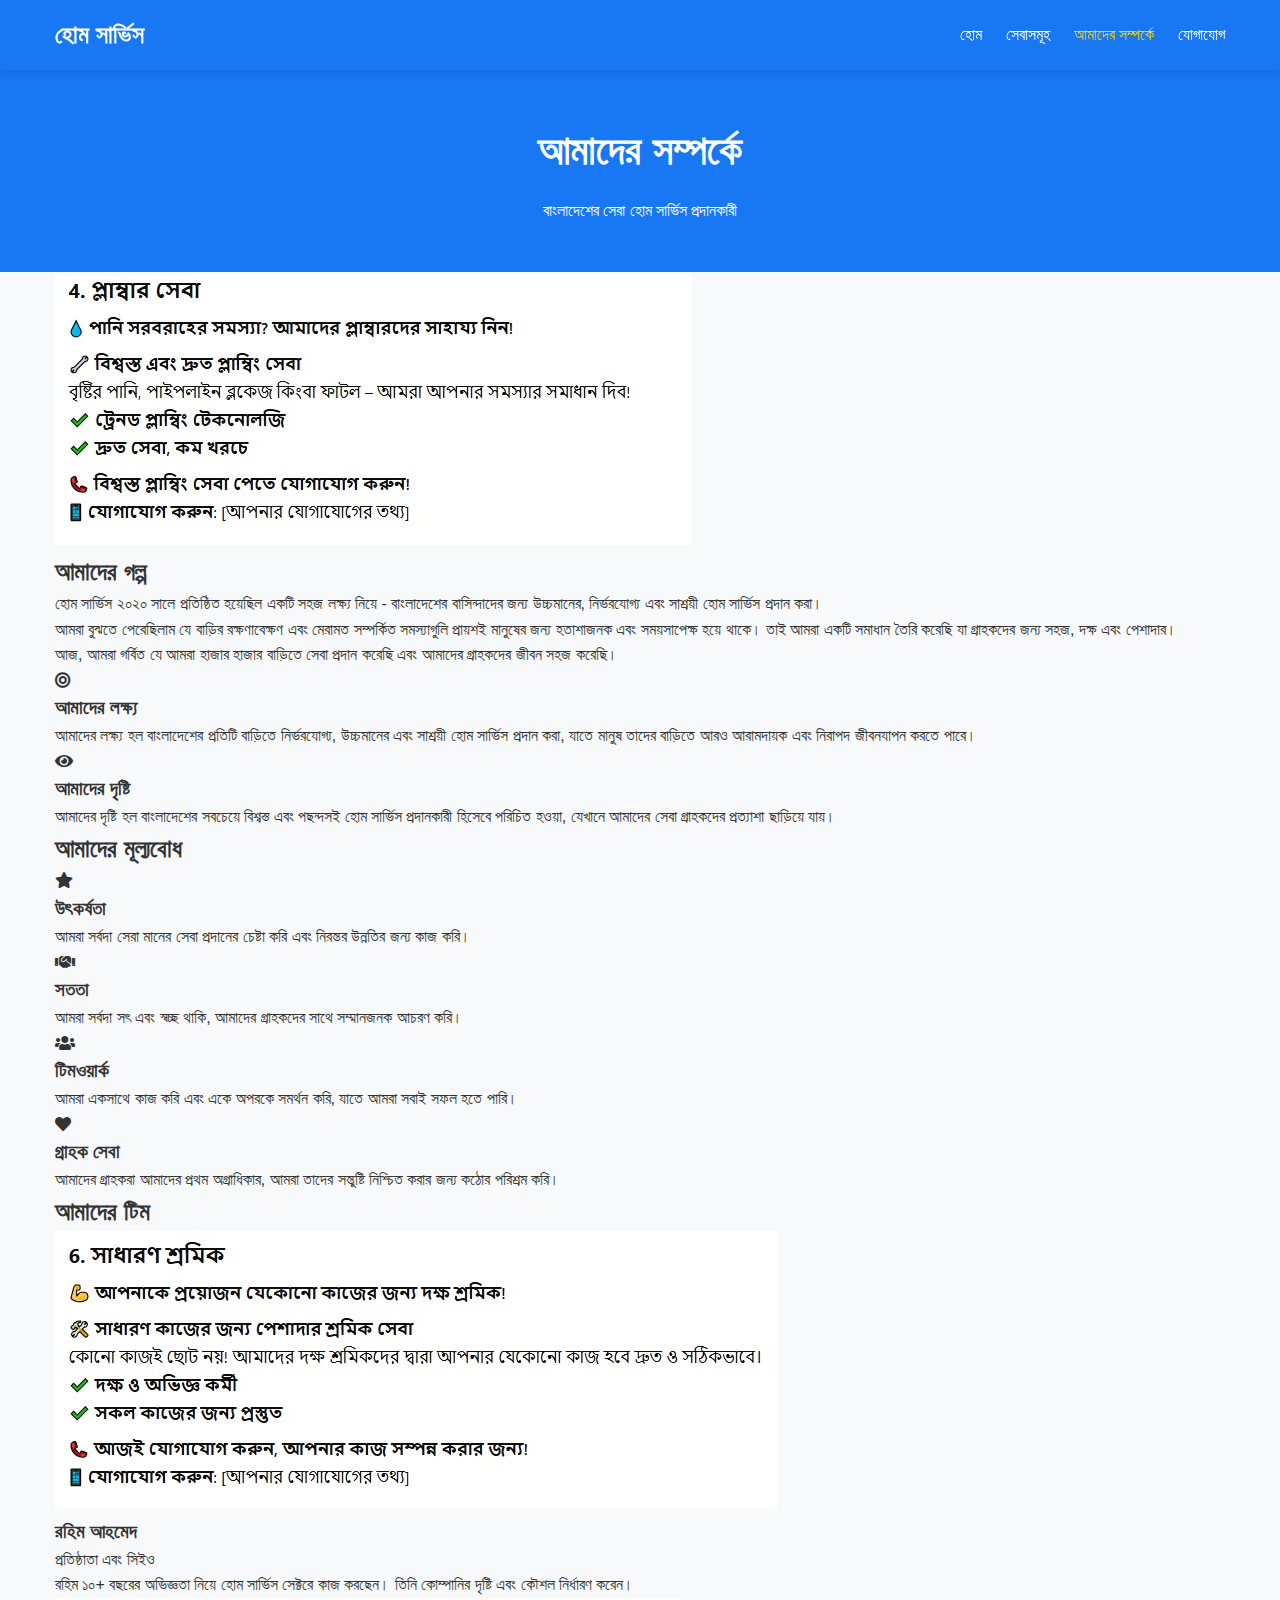
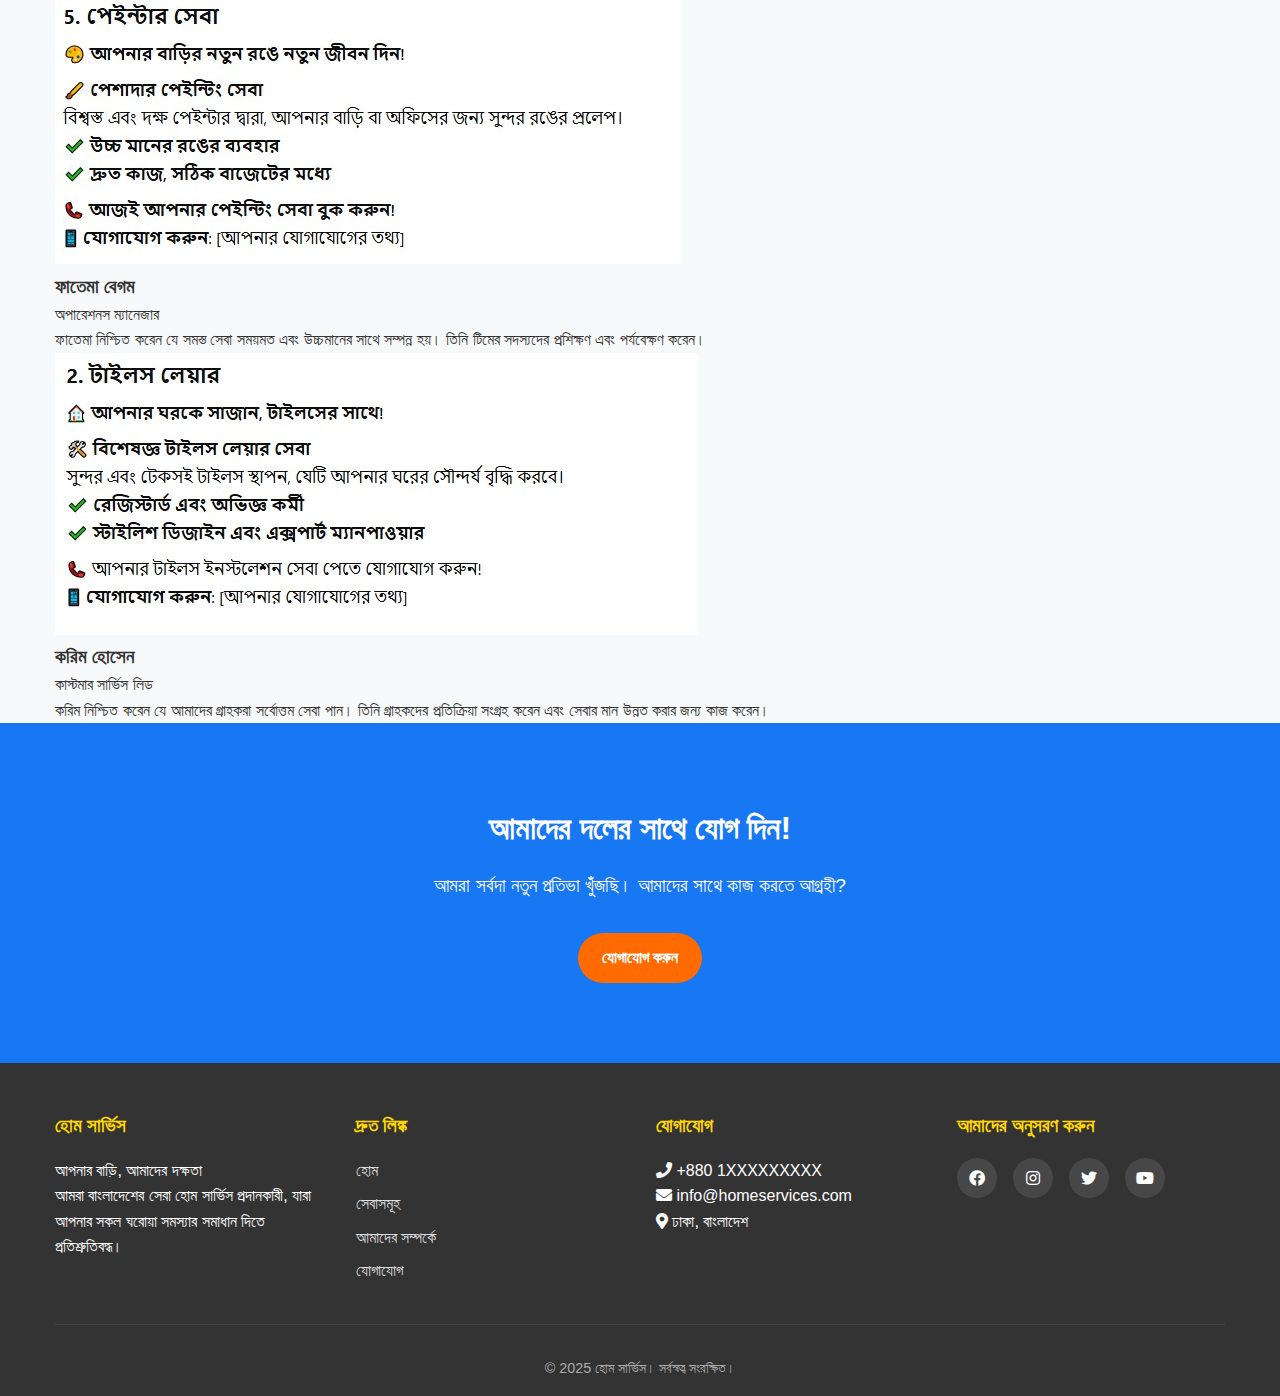
<file: about.html>
<!DOCTYPE html>
<html lang="bn">
<head>
    <meta charset="UTF-8">
    <meta name="viewport" content="width=device-width, initial-scale=1.0">
    <title>আমাদের সম্পর্কে - হোম সার্ভিস</title>
    <link rel="stylesheet" href="css/style.css">
    <link rel="stylesheet" href="css/additional.css">
    <link rel="stylesheet" href="https://cdnjs.cloudflare.com/ajax/libs/font-awesome/5.15.4/css/all.min.css">
</head>
<body>
    <header>
        <div class="container">
            <div class="logo">
                <h1>হোম সার্ভিস</h1>
            </div>
            <div class="mobile-nav-toggle">
                <i class="fas fa-bars"></i>
            </div>
            <nav>
                <ul>
                    <li><a href="index.html">হোম</a></li>
                    <li><a href="services.html">সেবাসমূহ</a></li>
                    <li><a href="about.html" class="active">আমাদের সম্পর্কে</a></li>
                    <li><a href="contact.html">যোগাযোগ</a></li>
                </ul>
            </nav>
        </div>
    </header>

    <section class="page-header">
        <div class="container">
            <h1>আমাদের সম্পর্কে</h1>
            <p>বাংলাদেশের সেরা হোম সার্ভিস প্রদানকারী</p>
        </div>
    </section>

    <section class="about-section">
        <div class="container">
            <div class="about-content">
                <div class="about-image animate-on-scroll">
                    <img src="images/WhatsApp Image 2025-04-05 at 9.21.30 PM.jpeg" alt="হোম সার্ভিস টিম">
                </div>
                <div class="about-text animate-on-scroll">
                    <h2>আমাদের গল্প</h2>
                    <p>হোম সার্ভিস ২০২০ সালে প্রতিষ্ঠিত হয়েছিল একটি সহজ লক্ষ্য নিয়ে - বাংলাদেশের বাসিন্দাদের জন্য উচ্চমানের, নির্ভরযোগ্য এবং সাশ্রয়ী হোম সার্ভিস প্রদান করা।</p>
                    <p>আমরা বুঝতে পেরেছিলাম যে বাড়ির রক্ষণাবেক্ষণ এবং মেরামত সম্পর্কিত সমস্যাগুলি প্রায়শই মানুষের জন্য হতাশাজনক এবং সময়সাপেক্ষ হয়ে থাকে। তাই আমরা একটি সমাধান তৈরি করেছি যা গ্রাহকদের জন্য সহজ, দক্ষ এবং পেশাদার।</p>
                    <p>আজ, আমরা গর্বিত যে আমরা হাজার হাজার বাড়িতে সেবা প্রদান করেছি এবং আমাদের গ্রাহকদের জীবন সহজ করেছি।</p>
                </div>
            </div>
            
            <div class="mission-vision">
                <div class="mission animate-on-scroll">
                    <div class="mission-icon">
                        <i class="fas fa-bullseye"></i>
                    </div>
                    <h3>আমাদের লক্ষ্য</h3>
                    <p>আমাদের লক্ষ্য হল বাংলাদেশের প্রতিটি বাড়িতে নির্ভরযোগ্য, উচ্চমানের এবং সাশ্রয়ী হোম সার্ভিস প্রদান করা, যাতে মানুষ তাদের বাড়িতে আরও আরামদায়ক এবং নিরাপদ জীবনযাপন করতে পারে।</p>
                </div>
                <div class="vision animate-on-scroll">
                    <div class="vision-icon">
                        <i class="fas fa-eye"></i>
                    </div>
                    <h3>আমাদের দৃষ্টি</h3>
                    <p>আমাদের দৃষ্টি হল বাংলাদেশের সবচেয়ে বিশ্বস্ত এবং পছন্দসই হোম সার্ভিস প্রদানকারী হিসেবে পরিচিত হওয়া, যেখানে আমাদের সেবা গ্রাহকদের প্রত্যাশা ছাড়িয়ে যায়।</p>
                </div>
            </div>
            
            <div class="values">
                <h2 class="animate-on-scroll">আমাদের মূল্যবোধ</h2>
                <div class="values-grid">
                    <div class="value-item animate-on-scroll">
                        <div class="value-icon">
                            <i class="fas fa-star"></i>
                        </div>
                        <h3>উৎকর্ষতা</h3>
                        <p>আমরা সর্বদা সেরা মানের সেবা প্রদানের চেষ্টা করি এবং নিরন্তর উন্নতির জন্য কাজ করি।</p>
                    </div>
                    <div class="value-item animate-on-scroll">
                        <div class="value-icon">
                            <i class="fas fa-handshake"></i>
                        </div>
                        <h3>সততা</h3>
                        <p>আমরা সর্বদা সৎ এবং স্বচ্ছ থাকি, আমাদের গ্রাহকদের সাথে সম্মানজনক আচরণ করি।</p>
                    </div>
                    <div class="value-item animate-on-scroll">
                        <div class="value-icon">
                            <i class="fas fa-users"></i>
                        </div>
                        <h3>টিমওয়ার্ক</h3>
                        <p>আমরা একসাথে কাজ করি এবং একে অপরকে সমর্থন করি, যাতে আমরা সবাই সফল হতে পারি।</p>
                    </div>
                    <div class="value-item animate-on-scroll">
                        <div class="value-icon">
                            <i class="fas fa-heart"></i>
                        </div>
                        <h3>গ্রাহক সেবা</h3>
                        <p>আমাদের গ্রাহকরা আমাদের প্রথম অগ্রাধিকার, আমরা তাদের সন্তুষ্টি নিশ্চিত করার জন্য কঠোর পরিশ্রম করি।</p>
                    </div>
                </div>
            </div>
            
            <div class="team">
                <h2 class="animate-on-scroll">আমাদের টিম</h2>
                <div class="team-grid">
                    <div class="team-member animate-on-scroll">
                        <div class="team-member-image">
                            <img src="images/WhatsApp Image 2025-04-05 at 9.21.30 PM (2).jpeg" alt="টিম মেম্বার">
                        </div>
                        <div class="team-member-info">
                            <h3>রহিম আহমেদ</h3>
                            <p class="position">প্রতিষ্ঠাতা এবং সিইও</p>
                            <p>রহিম ১০+ বছরের অভিজ্ঞতা নিয়ে হোম সার্ভিস সেক্টরে কাজ করছেন। তিনি কোম্পানির দৃষ্টি এবং কৌশল নির্ধারণ করেন।</p>
                        </div>
                    </div>
                    <div class="team-member animate-on-scroll">
                        <div class="team-member-image">
                            <img src="images/WhatsApp Image 2025-04-05 at 9.21.30 PM (1).jpeg" alt="টিম মেম্বার">
                        </div>
                        <div class="team-member-info">
                            <h3>ফাতেমা বেগম</h3>
                            <p class="position">অপারেশনস ম্যানেজার</p>
                            <p>ফাতেমা নিশ্চিত করেন যে সমস্ত সেবা সময়মত এবং উচ্চমানের সাথে সম্পন্ন হয়। তিনি টিমের সদস্যদের প্রশিক্ষণ এবং পর্যবেক্ষণ করেন।</p>
                        </div>
                    </div>
                    <div class="team-member animate-on-scroll">
                        <div class="team-member-image">
                            <img src="images/WhatsApp Image 2025-04-05 at 9.21.29 PM.jpeg" alt="টিম মেম্বার">
                        </div>
                        <div class="team-member-info">
                            <h3>করিম হোসেন</h3>
                            <p class="position">কাস্টমার সার্ভিস লিড</p>
                            <p>করিম নিশ্চিত করেন যে আমাদের গ্রাহকরা সর্বোত্তম সেবা পান। তিনি গ্রাহকদের প্রতিক্রিয়া সংগ্রহ করেন এবং সেবার মান উন্নত করার জন্য কাজ করেন।</p>
                        </div>
                    </div>
                </div>
            </div>
        </div>
    </section>

    <section class="cta">
        <div class="container">
            <h2>আমাদের দলের সাথে যোগ দিন!</h2>
            <p>আমরা সর্বদা নতুন প্রতিভা খুঁজছি। আমাদের সাথে কাজ করতে আগ্রহী?</p>
            <a href="contact.html" class="btn">যোগাযোগ করুন</a>
        </div>
    </section>

    <footer>
        <div class="container">
            <div class="footer-content">
                <div class="footer-section">
                    <h3>হোম সার্ভিস</h3>
                    <p>আপনার বাড়ি, আমাদের দক্ষতা</p>
                    <p>আমরা বাংলাদেশের সেরা হোম সার্ভিস প্রদানকারী, যারা আপনার সকল ঘরোয়া সমস্যার সমাধান দিতে প্রতিশ্রুতিবদ্ধ।</p>
                </div>
                <div class="footer-section">
                    <h3>দ্রুত লিঙ্ক</h3>
                    <ul>
                        <li><a href="index.html">হোম</a></li>
                        <li><a href="services.html">সেবাসমূহ</a></li>
                        <li><a href="about.html">আমাদের সম্পর্কে</a></li>
                        <li><a href="contact.html">যোগাযোগ</a></li>
                    </ul>
                </div>
                <div class="footer-section">
                    <h3>যোগাযোগ</h3>
                    <p><i class="fas fa-phone"></i> +880 1XXXXXXXXX</p>
                    <p><i class="fas fa-envelope"></i> info@homeservices.com</p>
                    <p><i class="fas fa-map-marker-alt"></i> ঢাকা, বাংলাদেশ</p>
                </div>
                <div class="footer-section">
                    <h3>আমাদের অনুসরণ করুন</h3>
                    <div class="social-icons">
                        <a href="#"><i class="fab fa-facebook"></i></a>
                        <a href="#"><i class="fab fa-instagram"></i></a>
                        <a href="#"><i class="fab fa-twitter"></i></a>
                        <a href="#"><i class="fab fa-youtube"></i></a>
                    </div>
                </div>
            </div>
            <div class="copyright">
                &copy; 2025 হোম সার্ভিস। সর্বস্বত্ব সংরক্ষিত।
            </div>
        </div>
    </footer>

    <script src="js/script.js"></script>
</body>
</html>
</file>
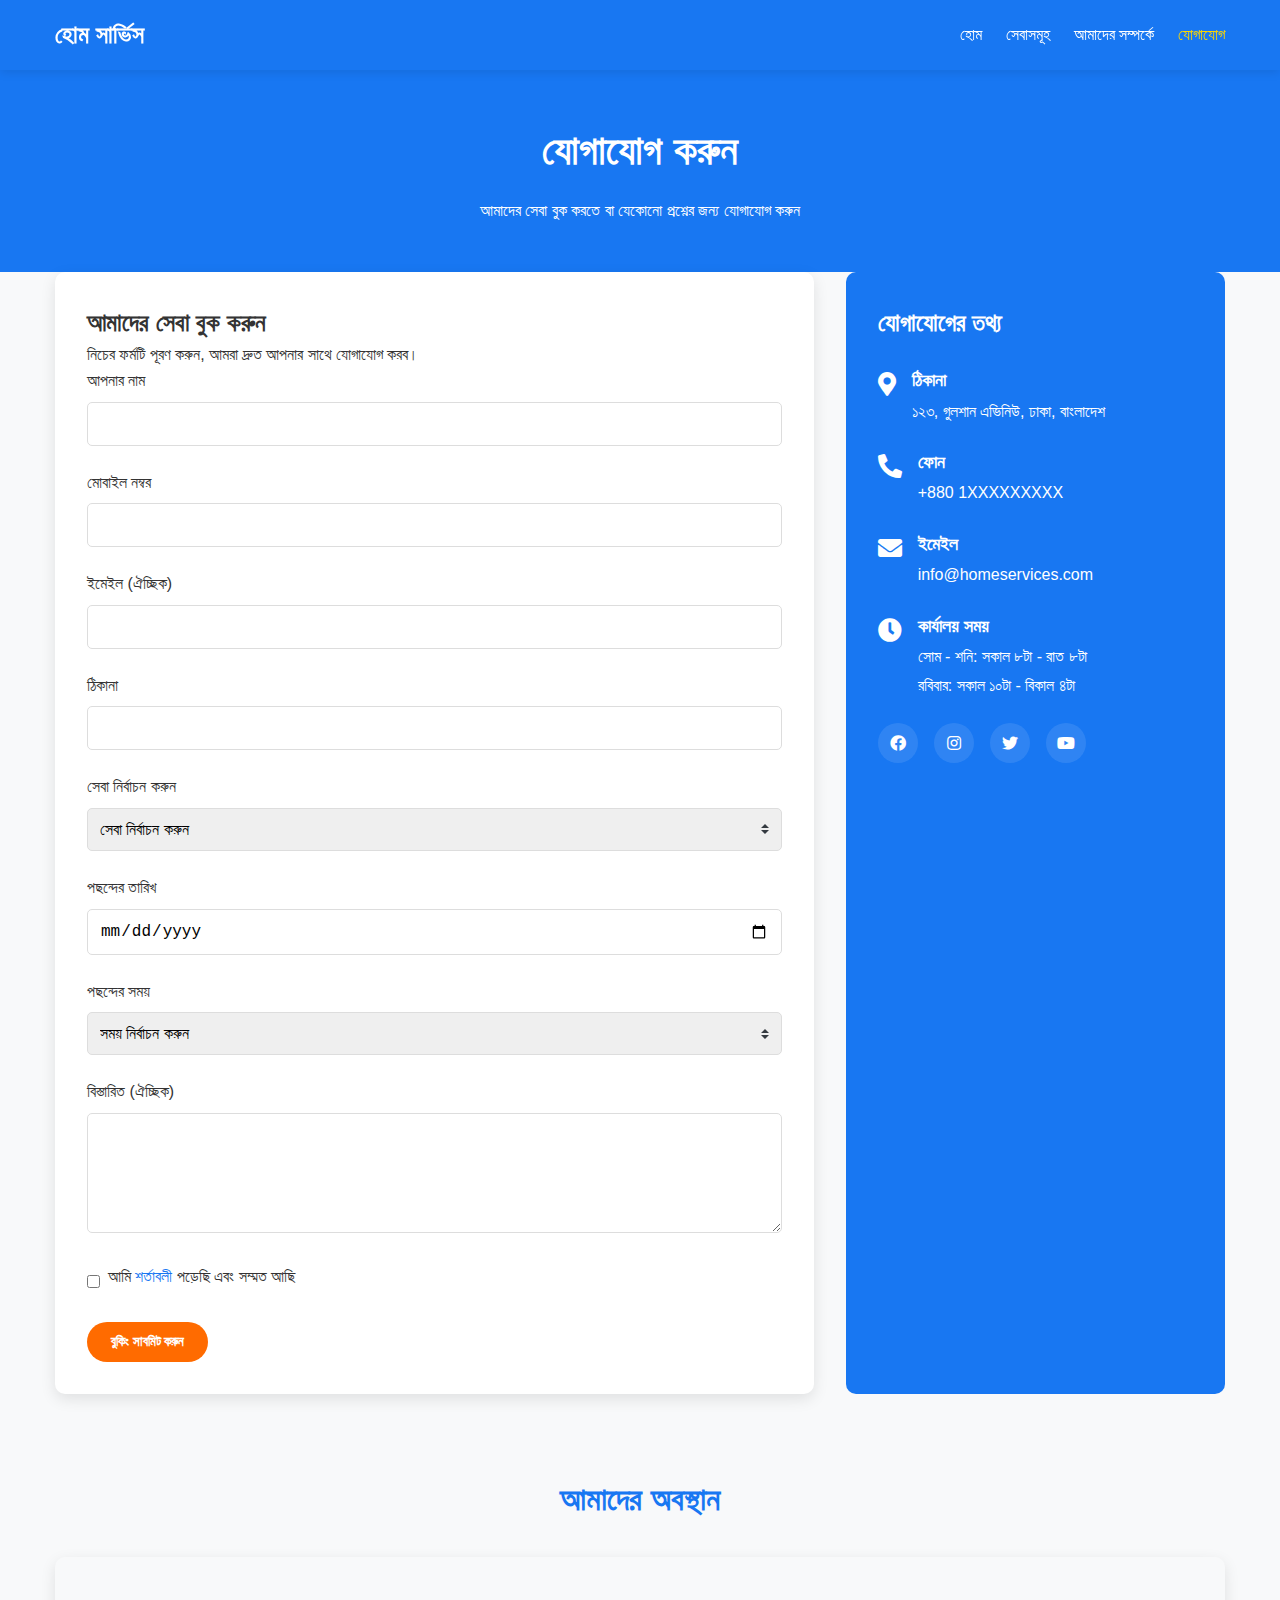
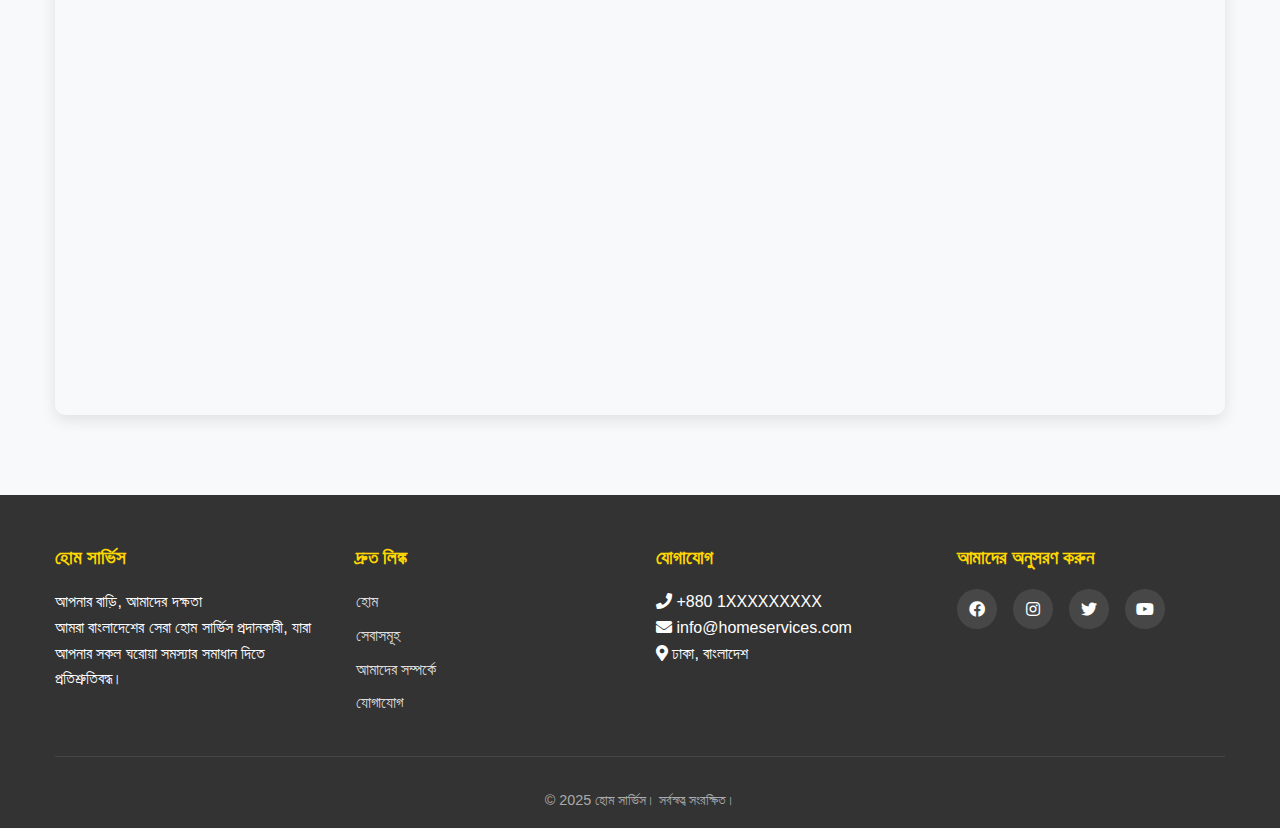
<file: contact.html>
<!DOCTYPE html>
<html lang="bn">
<head>
    <meta charset="UTF-8">
    <meta name="viewport" content="width=device-width, initial-scale=1.0">
    <title>যোগাযোগ - হোম সার্ভিস</title>
    <link rel="stylesheet" href="css/style.css">
    <link rel="stylesheet" href="css/additional.css">
    <link rel="stylesheet" href="https://cdnjs.cloudflare.com/ajax/libs/font-awesome/5.15.4/css/all.min.css">
    <style>
        .contact-form {
            background-color: white;
            padding: 2rem;
            border-radius: 10px;
            box-shadow: 0 5px 15px rgba(0, 0, 0, 0.1);
        }
        
        .form-group {
            margin-bottom: 1.5rem;
        }
        
        .form-group label {
            display: block;
            margin-bottom: 0.5rem;
            font-weight: 500;
        }
        
        .form-control {
            width: 100%;
            padding: 0.75rem;
            border: 1px solid #ddd;
            border-radius: 5px;
            font-size: 1rem;
        }
        
        .form-control:focus {
            border-color: #1877F2;
            outline: none;
        }
        
        .form-select {
            width: 100%;
            padding: 0.75rem;
            border: 1px solid #ddd;
            border-radius: 5px;
            font-size: 1rem;
            appearance: none;
            background-image: url("data:image/svg+xml;charset=utf8,%3Csvg xmlns='http://www.w3.org/2000/svg' viewBox='0 0 4 5'%3E%3Cpath fill='%23343a40' d='M2 0L0 2h4zm0 5L0 3h4z'/%3E%3C/svg%3E");
            background-repeat: no-repeat;
            background-position: right 0.75rem center;
            background-size: 8px 10px;
        }
        
        textarea.form-control {
            min-height: 120px;
            resize: vertical;
        }
        
        .contact-info {
            background-color: #1877F2;
            color: white;
            padding: 2rem;
            border-radius: 10px;
        }
        
        .contact-info h3 {
            margin-bottom: 1.5rem;
            font-size: 1.5rem;
        }
        
        .contact-info-item {
            display: flex;
            align-items: flex-start;
            margin-bottom: 1.5rem;
        }
        
        .contact-info-icon {
            font-size: 1.5rem;
            margin-right: 1rem;
            color: white;
        }
        
        .contact-info-text h4 {
            margin: 0;
            font-size: 1.1rem;
        }
        
        .contact-info-text p {
            margin: 0.25rem 0 0;
        }
        
        .contact-grid {
            display: grid;
            grid-template-columns: 1fr;
            gap: 2rem;
        }
        
        @media (min-width: 768px) {
            .contact-grid {
                grid-template-columns: 2fr 1fr;
            }
        }
        
        .form-check {
            display: flex;
            align-items: center;
            margin-bottom: 0.5rem;
        }
        
        .form-check input {
            margin-right: 0.5rem;
        }
        
        .form-message {
            padding: 1rem;
            margin-top: 1rem;
            border-radius: 5px;
            display: none;
        }
        
        .form-message.success {
            background-color: #d4edda;
            color: #155724;
            border: 1px solid #c3e6cb;
        }
        
        .form-message.error {
            background-color: #f8d7da;
            color: #721c24;
            border: 1px solid #f5c6cb;
        }
    </style>
</head>
<body>
    <header>
        <div class="container">
            <div class="logo">
                <h1>হোম সার্ভিস</h1>
            </div>
            <div class="mobile-nav-toggle">
                <i class="fas fa-bars"></i>
            </div>
            <nav>
                <ul>
                    <li><a href="index.html">হোম</a></li>
                    <li><a href="services.html">সেবাসমূহ</a></li>
                    <li><a href="about.html">আমাদের সম্পর্কে</a></li>
                    <li><a href="contact.html" class="active">যোগাযোগ</a></li>
                </ul>
            </nav>
        </div>
    </header>

    <section class="page-header">
        <div class="container">
            <h1>যোগাযোগ করুন</h1>
            <p>আমাদের সেবা বুক করতে বা যেকোনো প্রশ্নের জন্য যোগাযোগ করুন</p>
        </div>
    </section>

    <section class="contact-section">
        <div class="container">
            <div class="contact-grid">
                <div class="contact-form">
                    <h2>আমাদের সেবা বুক করুন</h2>
                    <p>নিচের ফর্মটি পূরণ করুন, আমরা দ্রুত আপনার সাথে যোগাযোগ করব।</p>
                    
                    <div class="form-message success" id="form-success">
                        <i class="fas fa-check-circle"></i> আপনার অনুরোধ সফলভাবে পাঠানো হয়েছে। আমরা শীঘ্রই আপনার সাথে যোগাযোগ করব।
                    </div>
                    
                    <div class="form-message error" id="form-error">
                        <i class="fas fa-exclamation-circle"></i> দুঃখিত, আপনার অনুরোধ পাঠাতে সমস্যা হয়েছে। অনুগ্রহ করে আবার চেষ্টা করুন।
                    </div>
                    
                    <form id="booking-form">
                        <div class="form-group">
                            <label for="name">আপনার নাম</label>
                            <input type="text" class="form-control" id="name" required>
                        </div>
                        
                        <div class="form-group">
                            <label for="phone">মোবাইল নম্বর</label>
                            <input type="tel" class="form-control" id="phone" required>
                        </div>
                        
                        <div class="form-group">
                            <label for="email">ইমেইল (ঐচ্ছিক)</label>
                            <input type="email" class="form-control" id="email">
                        </div>
                        
                        <div class="form-group">
                            <label for="address">ঠিকানা</label>
                            <input type="text" class="form-control" id="address" required>
                        </div>
                        
                        <div class="form-group">
                            <label for="service">সেবা নির্বাচন করুন</label>
                            <select class="form-select" id="service" required>
                                <option value="">সেবা নির্বাচন করুন</option>
                                <option value="plumbing">প্লাম্বার সেবা</option>
                                <option value="moving">গৃহ স্থানান্তর</option>
                                <option value="painting">পেইন্টিং সেবা</option>
                                <option value="labor">সাধারণ শ্রমিক</option>
                                <option value="tiles">টাইলস লেয়ার</option>
                            </select>
                        </div>
                        
                        <div class="form-group">
                            <label for="date">পছন্দের তারিখ</label>
                            <input type="date" class="form-control" id="date" required>
                        </div>
                        
                        <div class="form-group">
                            <label for="time">পছন্দের সময়</label>
                            <select class="form-select" id="time" required>
                                <option value="">সময় নির্বাচন করুন</option>
                                <option value="morning">সকাল (৮টা - ১২টা)</option>
                                <option value="afternoon">দুপুর (১২টা - ৪টা)</option>
                                <option value="evening">বিকাল (৪টা - ৮টা)</option>
                            </select>
                        </div>
                        
                        <div class="form-group">
                            <label for="message">বিস্তারিত (ঐচ্ছিক)</label>
                            <textarea class="form-control" id="message" rows="4"></textarea>
                        </div>
                        
                        <div class="form-group">
                            <div class="form-check">
                                <input type="checkbox" id="terms" required>
                                <label for="terms">আমি <a href="#">শর্তাবলী</a> পড়েছি এবং সম্মত আছি</label>
                            </div>
                        </div>
                        
                        <button type="submit" class="btn">বুকিং সাবমিট করুন</button>
                    </form>
                </div>
                
                <div class="contact-info">
                    <h3>যোগাযোগের তথ্য</h3>
                    
                    <div class="contact-info-item">
                        <div class="contact-info-icon">
                            <i class="fas fa-map-marker-alt"></i>
                        </div>
                        <div class="contact-info-text">
                            <h4>ঠিকানা</h4>
                            <p>১২৩, গুলশান এভিনিউ, ঢাকা, বাংলাদেশ</p>
                        </div>
                    </div>
                    
                    <div class="contact-info-item">
                        <div class="contact-info-icon">
                            <i class="fas fa-phone-alt"></i>
                        </div>
                        <div class="contact-info-text">
                            <h4>ফোন</h4>
                            <p>+880 1XXXXXXXXX</p>
                        </div>
                    </div>
                    
                    <div class="contact-info-item">
                        <div class="contact-info-icon">
                            <i class="fas fa-envelope"></i>
                        </div>
                        <div class="contact-info-text">
                            <h4>ইমেইল</h4>
                            <p>info@homeservices.com</p>
                        </div>
                    </div>
                    
                    <div class="contact-info-item">
                        <div class="contact-info-icon">
                            <i class="fas fa-clock"></i>
                        </div>
                        <div class="contact-info-text">
                            <h4>কার্যালয় সময়</h4>
                            <p>সোম - শনি: সকাল ৮টা - রাত ৮টা</p>
                            <p>রবিবার: সকাল ১০টা - বিকাল ৪টা</p>
                        </div>
                    </div>
                    
                    <div class="social-icons">
                        <a href="#"><i class="fab fa-facebook"></i></a>
                        <a href="#"><i class="fab fa-instagram"></i></a>
                        <a href="#"><i class="fab fa-twitter"></i></a>
                        <a href="#"><i class="fab fa-youtube"></i></a>
                    </div>
                </div>
            </div>
        </div>
    </section>

    <section class="map-section">
        <div class="container">
            <h2>আমাদের অবস্থান</h2>
            <div class="map-container">
                <iframe src="https://www.google.com/maps/embed?pb=!1m18!1m12!1m3!1d14602.254272231177!2d90.41279442066881!3d23.79344239359246!2m3!1f0!2f0!3f0!3m2!1i1024!2i768!4f13.1!3m3!1m2!1s0x3755c7a0f7eab089%3A0x3c69d90a57afabaa!2sGulshan%2C%20Dhaka!5e0!3m2!1sen!2sbd!4v1712493447673!5m2!1sen!2sbd" width="100%" height="450" style="border:0;" allowfullscreen="" loading="lazy" referrerpolicy="no-referrer-when-downgrade"></iframe>
            </div>
        </div>
    </section>

    <footer>
        <div class="container">
            <div class="footer-content">
                <div class="footer-section">
                    <h3>হোম সার্ভিস</h3>
                    <p>আপনার বাড়ি, আমাদের দক্ষতা</p>
                    <p>আমরা বাংলাদেশের সেরা হোম সার্ভিস প্রদানকারী, যারা আপনার সকল ঘরোয়া সমস্যার সমাধান দিতে প্রতিশ্রুতিবদ্ধ।</p>
                </div>
                <div class="footer-section">
                    <h3>দ্রুত লিঙ্ক</h3>
                    <ul>
                        <li><a href="index.html">হোম</a></li>
                        <li><a href="services.html">সেবাসমূহ</a></li>
                        <li><a href="about.html">আমাদের সম্পর্কে</a></li>
                        <li><a href="contact.html">যোগাযোগ</a></li>
                    </ul>
                </div>
                <div class="footer-section">
                    <h3>যোগাযোগ</h3>
                    <p><i class="fas fa-phone"></i> +880 1XXXXXXXXX</p>
                    <p><i class="fas fa-envelope"></i> info@homeservices.com</p>
                    <p><i class="fas fa-map-marker-alt"></i> ঢাকা, বাংলাদেশ</p>
                </div>
                <div class="footer-section">
                    <h3>আমাদের অনুসরণ করুন</h3>
                    <div class="social-icons">
                        <a href="#"><i class="fab fa-facebook"></i></a>
                        <a href="#"><i class="fab fa-instagram"></i></a>
                        <a href="#"><i class="fab fa-twitter"></i></a>
                        <a href="#"><i class="fab fa-youtube"></i></a>
                    </div>
                </div>
            </div>
            <div class="copyright">
                &copy; 2025 হোম সার্ভিস। সর্বস্বত্ব সংরক্ষিত।
            </div>
        </div>
    </footer>

    <script src="js/script.js"></script>
    <script>
        document.getElementById('booking-form').addEventListener('submit', function(e) {
            e.preventDefault();
            
            // Simulate form submission
            const formSuccess = document.getElementById('form-success');
            const formError = document.getElementById('form-error');
            
            // Show success message (in a real application, this would happen after successful AJAX submission)
            formSuccess.style.display = 'block';
            formError.style.display = 'none';
            
            // Reset form
            this.reset();
            
            // Scroll to success message
            formSuccess.scrollIntoView({ behavior: 'smooth' });
            
            // Hide success message after 5 seconds
            setTimeout(function() {
                formSuccess.style.display = 'none';
            }, 5000);
        });
    </script>
</body>
</html>
</file>
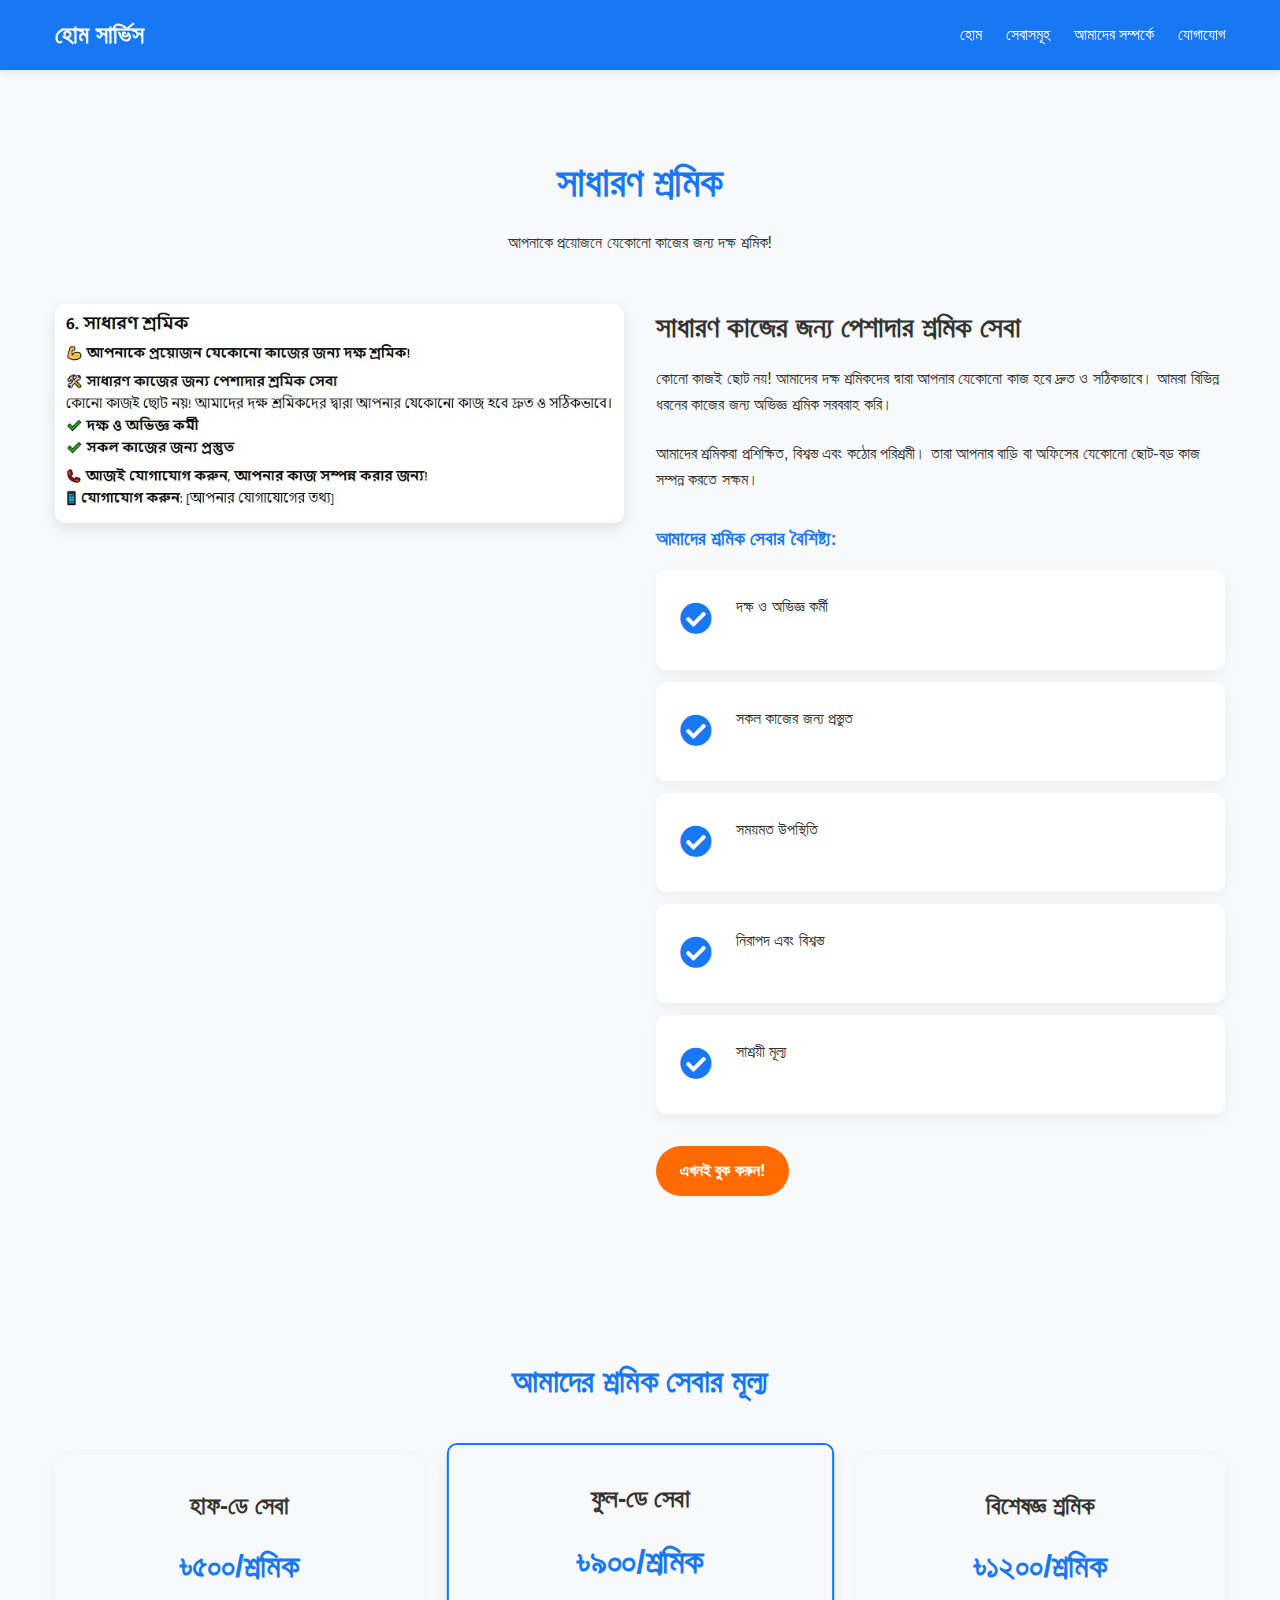
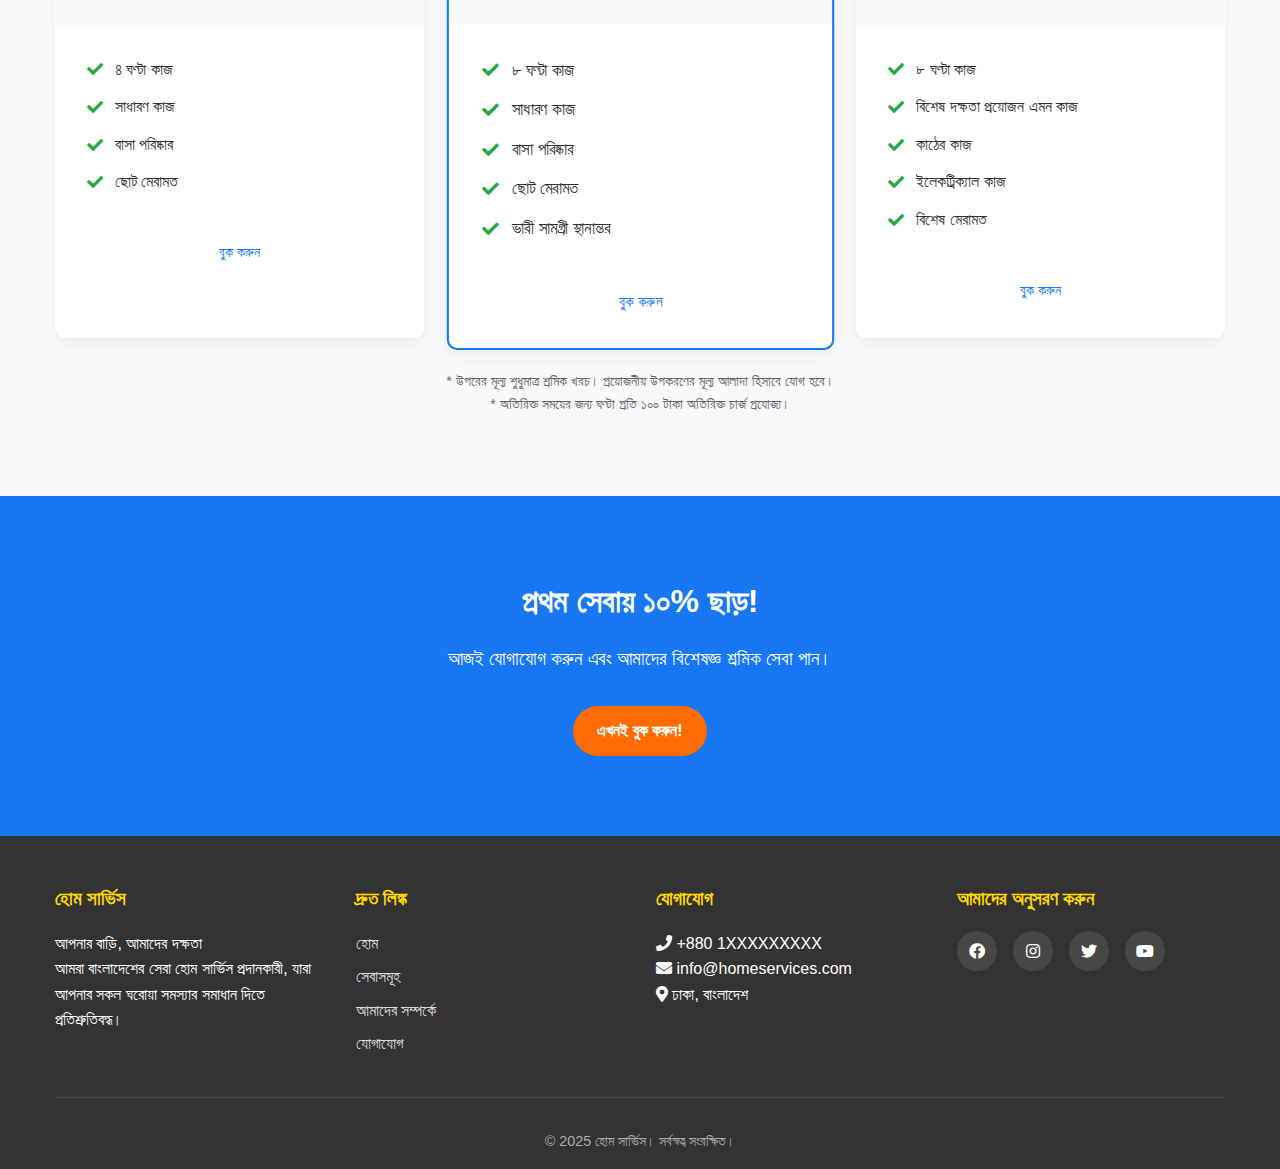
<file: labor.html>
<!DOCTYPE html>
<html lang="bn">
<head>
    <meta charset="UTF-8">
    <meta name="viewport" content="width=device-width, initial-scale=1.0">
    <title>সাধারণ শ্রমিক - হোম সার্ভিস</title>
    <link rel="stylesheet" href="css/style.css">
    <link rel="stylesheet" href="css/additional.css">
    <link rel="stylesheet" href="https://cdnjs.cloudflare.com/ajax/libs/font-awesome/5.15.4/css/all.min.css">
</head>
<body>
    <header>
        <div class="container">
            <div class="logo">
                <h1>হোম সার্ভিস</h1>
            </div>
            <div class="mobile-nav-toggle">
                <i class="fas fa-bars"></i>
            </div>
            <nav>
                <ul>
                    <li><a href="index.html">হোম</a></li>
                    <li><a href="services.html">সেবাসমূহ</a></li>
                    <li><a href="about.html">আমাদের সম্পর্কে</a></li>
                    <li><a href="contact.html">যোগাযোগ</a></li>
                </ul>
            </nav>
        </div>
    </header>

    <section class="service-detail">
        <div class="container">
            <div class="service-detail-header">
                <h1>সাধারণ শ্রমিক</h1>
                <p>আপনাকে প্রয়োজনে যেকোনো কাজের জন্য দক্ষ শ্রমিক!</p>
            </div>
            
            <div class="service-detail-content">
                <div class="service-detail-image">
                    <img src="images/WhatsApp Image 2025-04-05 at 9.21.30 PM (2).jpeg" alt="সাধারণ শ্রমিক">
                </div>
                <div class="service-detail-text">
                    <h2>সাধারণ কাজের জন্য পেশাদার শ্রমিক সেবা</h2>
                    <p>কোনো কাজই ছোট নয়! আমাদের দক্ষ শ্রমিকদের দ্বারা আপনার যেকোনো কাজ হবে দ্রুত ও সঠিকভাবে। আমরা বিভিন্ন ধরনের কাজের জন্য অভিজ্ঞ শ্রমিক সরবরাহ করি।</p>
                    <p>আমাদের শ্রমিকরা প্রশিক্ষিত, বিশ্বস্ত এবং কঠোর পরিশ্রমী। তারা আপনার বাড়ি বা অফিসের যেকোনো ছোট-বড় কাজ সম্পন্ন করতে সক্ষম।</p>
                    
                    <div class="service-features">
                        <h3>আমাদের শ্রমিক সেবার বৈশিষ্ট্য:</h3>
                        <div class="feature-item">
                            <div class="feature-icon"><i class="fas fa-check-circle"></i></div>
                            <div>দক্ষ ও অভিজ্ঞ কর্মী</div>
                        </div>
                        <div class="feature-item">
                            <div class="feature-icon"><i class="fas fa-check-circle"></i></div>
                            <div>সকল কাজের জন্য প্রস্তুত</div>
                        </div>
                        <div class="feature-item">
                            <div class="feature-icon"><i class="fas fa-check-circle"></i></div>
                            <div>সময়মত উপস্থিতি</div>
                        </div>
                        <div class="feature-item">
                            <div class="feature-icon"><i class="fas fa-check-circle"></i></div>
                            <div>নিরাপদ এবং বিশ্বস্ত</div>
                        </div>
                        <div class="feature-item">
                            <div class="feature-icon"><i class="fas fa-check-circle"></i></div>
                            <div>সাশ্রয়ী মূল্য</div>
                        </div>
                    </div>
                    
                    <a href="contact.html" class="btn">এখনই বুক করুন!</a>
                </div>
            </div>
        </div>
    </section>
    
    <section class="service-pricing">
        <div class="container">
            <h2>আমাদের শ্রমিক সেবার মূল্য</h2>
            <div class="pricing-table">
                <div class="pricing-card">
                    <div class="pricing-header">
                        <h3>হাফ-ডে সেবা</h3>
                        <div class="price">৳৫০০/শ্রমিক</div>
                    </div>
                    <div class="pricing-features">
                        <ul>
                            <li><i class="fas fa-check"></i> ৪ ঘণ্টা কাজ</li>
                            <li><i class="fas fa-check"></i> সাধারণ কাজ</li>
                            <li><i class="fas fa-check"></i> বাসা পরিষ্কার</li>
                            <li><i class="fas fa-check"></i> ছোট মেরামত</li>
                        </ul>
                    </div>
                    <div class="pricing-footer">
                        <a href="contact.html" class="btn-small">বুক করুন</a>
                    </div>
                </div>
                <div class="pricing-card featured">
                    <div class="pricing-header">
                        <h3>ফুল-ডে সেবা</h3>
                        <div class="price">৳৯০০/শ্রমিক</div>
                    </div>
                    <div class="pricing-features">
                        <ul>
                            <li><i class="fas fa-check"></i> ৮ ঘণ্টা কাজ</li>
                            <li><i class="fas fa-check"></i> সাধারণ কাজ</li>
                            <li><i class="fas fa-check"></i> বাসা পরিষ্কার</li>
                            <li><i class="fas fa-check"></i> ছোট মেরামত</li>
                            <li><i class="fas fa-check"></i> ভারী সামগ্রী স্থানান্তর</li>
                        </ul>
                    </div>
                    <div class="pricing-footer">
                        <a href="contact.html" class="btn-small">বুক করুন</a>
                    </div>
                </div>
                <div class="pricing-card">
                    <div class="pricing-header">
                        <h3>বিশেষজ্ঞ শ্রমিক</h3>
                        <div class="price">৳১২০০/শ্রমিক</div>
                    </div>
                    <div class="pricing-features">
                        <ul>
                            <li><i class="fas fa-check"></i> ৮ ঘণ্টা কাজ</li>
                            <li><i class="fas fa-check"></i> বিশেষ দক্ষতা প্রয়োজন এমন কাজ</li>
                            <li><i class="fas fa-check"></i> কাঠের কাজ</li>
                            <li><i class="fas fa-check"></i> ইলেকট্রিক্যাল কাজ</li>
                            <li><i class="fas fa-check"></i> বিশেষ মেরামত</li>
                        </ul>
                    </div>
                    <div class="pricing-footer">
                        <a href="contact.html" class="btn-small">বুক করুন</a>
                    </div>
                </div>
            </div>
            <div class="pricing-note">
                <p>* উপরের মূল্য শুধুমাত্র শ্রমিক খরচ। প্রয়োজনীয় উপকরণের মূল্য আলাদা হিসাবে যোগ হবে।</p>
                <p>* অতিরিক্ত সময়ের জন্য ঘণ্টা প্রতি ১০০ টাকা অতিরিক্ত চার্জ প্রযোজ্য।</p>
            </div>
        </div>
    </section>

    <section class="cta">
        <div class="container">
            <h2>প্রথম সেবায় ১০% ছাড়!</h2>
            <p>আজই যোগাযোগ করুন এবং আমাদের বিশেষজ্ঞ শ্রমিক সেবা পান।</p>
            <a href="contact.html" class="btn">এখনই বুক করুন!</a>
        </div>
    </section>

    <footer>
        <div class="container">
            <div class="footer-content">
                <div class="footer-section">
                    <h3>হোম সার্ভিস</h3>
                    <p>আপনার বাড়ি, আমাদের দক্ষতা</p>
                    <p>আমরা বাংলাদেশের সেরা হোম সার্ভিস প্রদানকারী, যারা আপনার সকল ঘরোয়া সমস্যার সমাধান দিতে প্রতিশ্রুতিবদ্ধ।</p>
                </div>
                <div class="footer-section">
                    <h3>দ্রুত লিঙ্ক</h3>
                    <ul>
                        <li><a href="index.html">হোম</a></li>
                        <li><a href="services.html">সেবাসমূহ</a></li>
                        <li><a href="about.html">আমাদের সম্পর্কে</a></li>
                        <li><a href="contact.html">যোগাযোগ</a></li>
                    </ul>
                </div>
                <div class="footer-section">
                    <h3>যোগাযোগ</h3>
                    <p><i class="fas fa-phone"></i> +880 1XXXXXXXXX</p>
                    <p><i class="fas fa-envelope"></i> info@homeservices.com</p>
                    <p><i class="fas fa-map-marker-alt"></i> ঢাকা, বাংলাদেশ</p>
                </div>
                <div class="footer-section">
                    <h3>আমাদের অনুসরণ করুন</h3>
                    <div class="social-icons">
                        <a href="#"><i class="fab fa-facebook"></i></a>
                        <a href="#"><i class="fab fa-instagram"></i></a>
                        <a href="#"><i class="fab fa-twitter"></i></a>
                        <a href="#"><i class="fab fa-youtube"></i></a>
                    </div>
                </div>
            </div>
            <div class="copyright">
                &copy; 2025 হোম সার্ভিস। সর্বস্বত্ব সংরক্ষিত।
            </div>
        </div>
    </footer>

    <script src="js/script.js"></script>
</body>
</html>
</file>
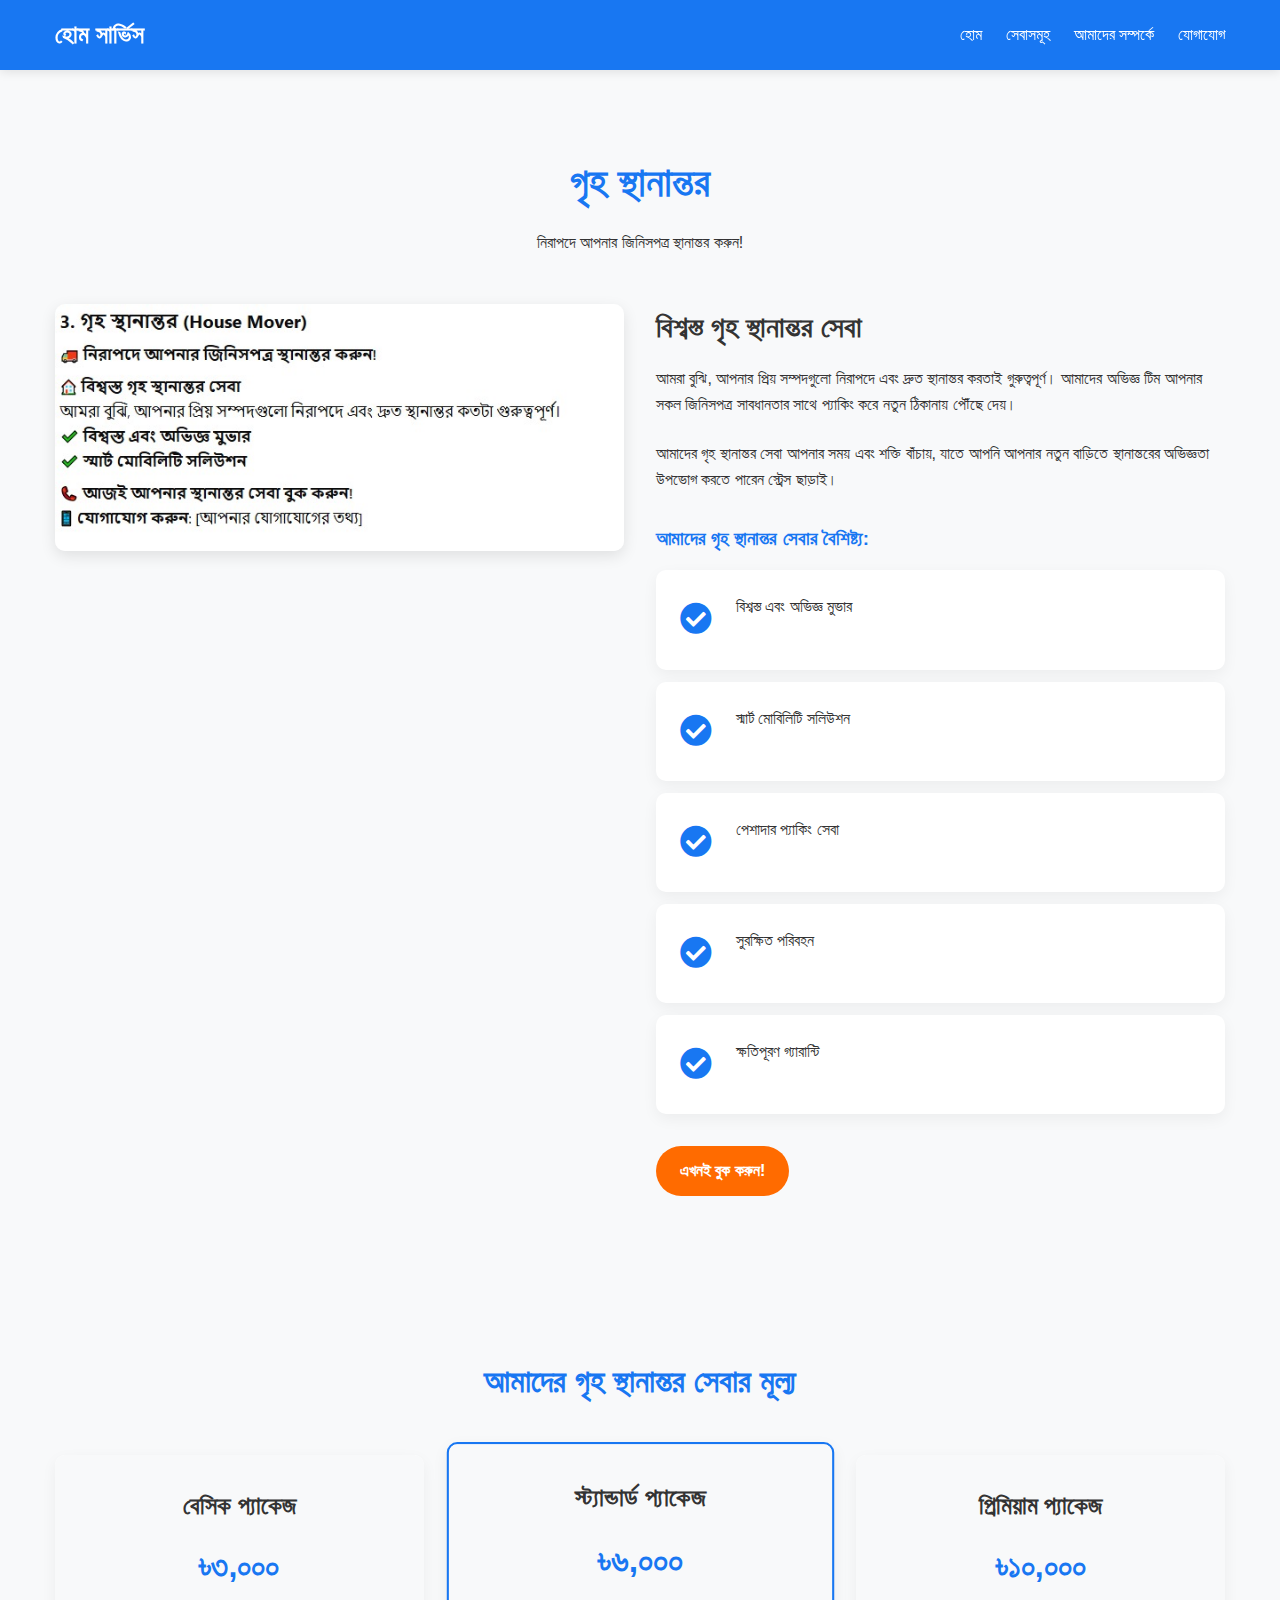
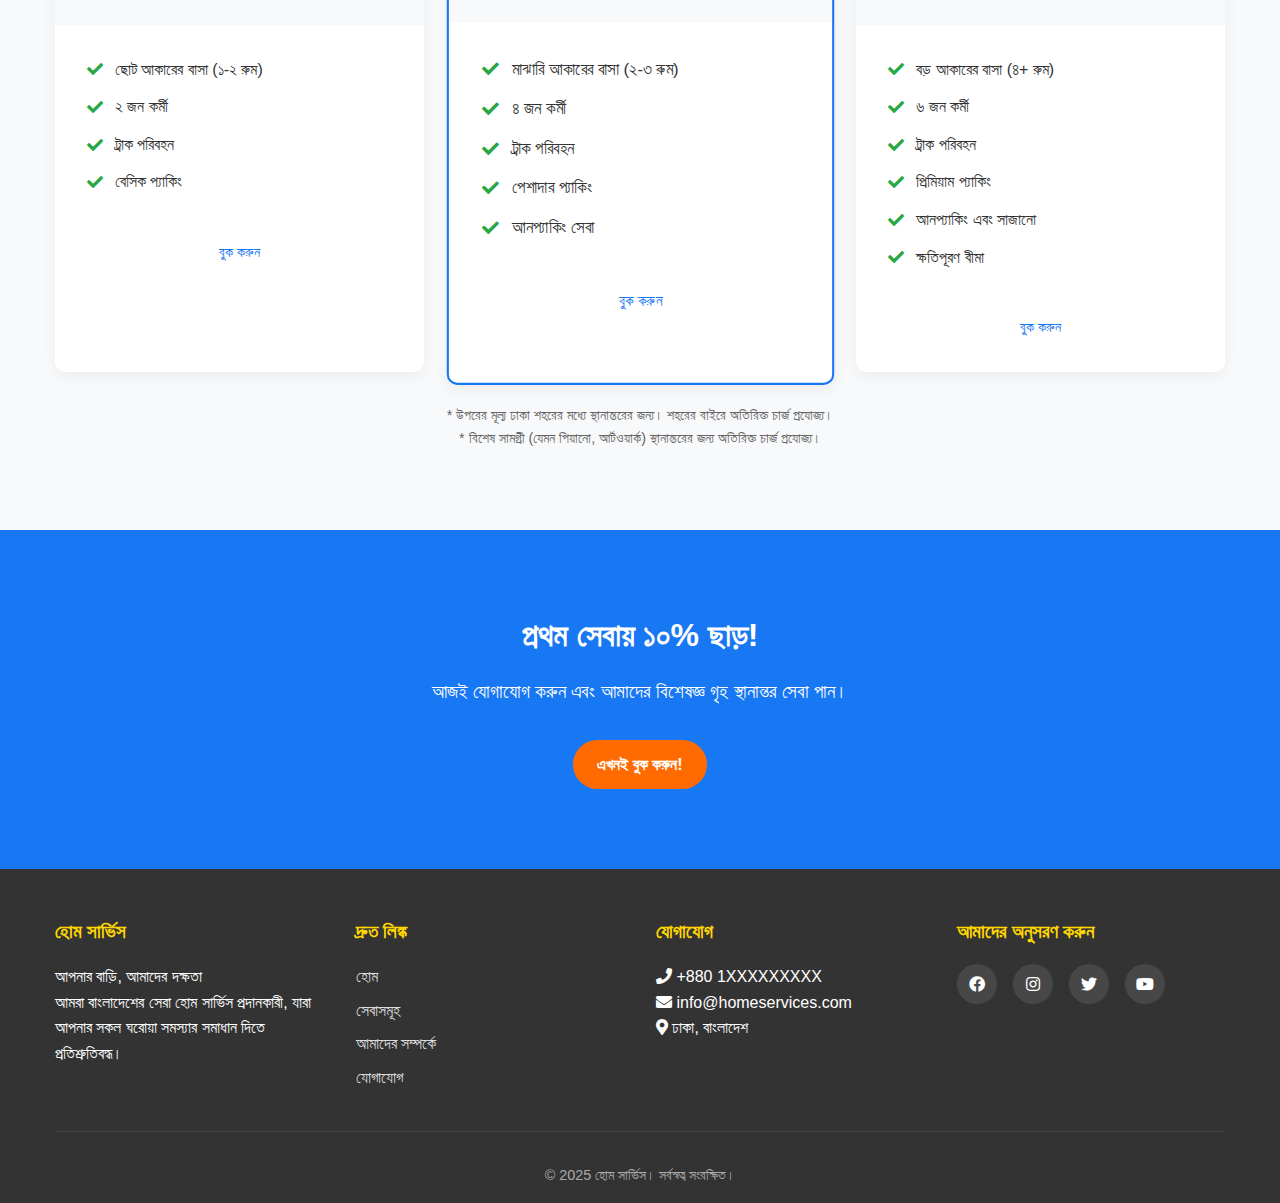
<file: moving.html>
<!DOCTYPE html>
<html lang="bn">
<head>
    <meta charset="UTF-8">
    <meta name="viewport" content="width=device-width, initial-scale=1.0">
    <title>গৃহ স্থানান্তর - হোম সার্ভিস</title>
    <link rel="stylesheet" href="css/style.css">
    <link rel="stylesheet" href="css/additional.css">
    <link rel="stylesheet" href="https://cdnjs.cloudflare.com/ajax/libs/font-awesome/5.15.4/css/all.min.css">
</head>
<body>
    <header>
        <div class="container">
            <div class="logo">
                <h1>হোম সার্ভিস</h1>
            </div>
            <div class="mobile-nav-toggle">
                <i class="fas fa-bars"></i>
            </div>
            <nav>
                <ul>
                    <li><a href="index.html">হোম</a></li>
                    <li><a href="services.html">সেবাসমূহ</a></li>
                    <li><a href="about.html">আমাদের সম্পর্কে</a></li>
                    <li><a href="contact.html">যোগাযোগ</a></li>
                </ul>
            </nav>
        </div>
    </header>

    <section class="service-detail">
        <div class="container">
            <div class="service-detail-header">
                <h1>গৃহ স্থানান্তর</h1>
                <p>নিরাপদে আপনার জিনিসপত্র স্থানান্তর করুন!</p>
            </div>
            
            <div class="service-detail-content">
                <div class="service-detail-image">
                    <img src="images/WhatsApp Image 2025-04-05 at 9.21.29 PM (1).jpeg" alt="গৃহ স্থানান্তর">
                </div>
                <div class="service-detail-text">
                    <h2>বিশ্বস্ত গৃহ স্থানান্তর সেবা</h2>
                    <p>আমরা বুঝি, আপনার প্রিয় সম্পদগুলো নিরাপদে এবং দ্রুত স্থানান্তর করতাই গুরুত্বপূর্ণ। আমাদের অভিজ্ঞ টিম আপনার সকল জিনিসপত্র সাবধানতার সাথে প্যাকিং করে নতুন ঠিকানায় পৌঁছে দেয়।</p>
                    <p>আমাদের গৃহ স্থানান্তর সেবা আপনার সময় এবং শক্তি বাঁচায়, যাতে আপনি আপনার নতুন বাড়িতে স্থানান্তরের অভিজ্ঞতা উপভোগ করতে পারেন স্ট্রেস ছাড়াই।</p>
                    
                    <div class="service-features">
                        <h3>আমাদের গৃহ স্থানান্তর সেবার বৈশিষ্ট্য:</h3>
                        <div class="feature-item">
                            <div class="feature-icon"><i class="fas fa-check-circle"></i></div>
                            <div>বিশ্বস্ত এবং অভিজ্ঞ মুভার</div>
                        </div>
                        <div class="feature-item">
                            <div class="feature-icon"><i class="fas fa-check-circle"></i></div>
                            <div>স্মার্ট মোবিলিটি সলিউশন</div>
                        </div>
                        <div class="feature-item">
                            <div class="feature-icon"><i class="fas fa-check-circle"></i></div>
                            <div>পেশাদার প্যাকিং সেবা</div>
                        </div>
                        <div class="feature-item">
                            <div class="feature-icon"><i class="fas fa-check-circle"></i></div>
                            <div>সুরক্ষিত পরিবহন</div>
                        </div>
                        <div class="feature-item">
                            <div class="feature-icon"><i class="fas fa-check-circle"></i></div>
                            <div>ক্ষতিপূরণ গ্যারান্টি</div>
                        </div>
                    </div>
                    
                    <a href="contact.html" class="btn">এখনই বুক করুন!</a>
                </div>
            </div>
        </div>
    </section>
    
    <section class="service-pricing">
        <div class="container">
            <h2>আমাদের গৃহ স্থানান্তর সেবার মূল্য</h2>
            <div class="pricing-table">
                <div class="pricing-card">
                    <div class="pricing-header">
                        <h3>বেসিক প্যাকেজ</h3>
                        <div class="price">৳৩,০০০</div>
                    </div>
                    <div class="pricing-features">
                        <ul>
                            <li><i class="fas fa-check"></i> ছোট আকারের বাসা (১-২ রুম)</li>
                            <li><i class="fas fa-check"></i> ২ জন কর্মী</li>
                            <li><i class="fas fa-check"></i> ট্রাক পরিবহন</li>
                            <li><i class="fas fa-check"></i> বেসিক প্যাকিং</li>
                        </ul>
                    </div>
                    <div class="pricing-footer">
                        <a href="contact.html" class="btn-small">বুক করুন</a>
                    </div>
                </div>
                <div class="pricing-card featured">
                    <div class="pricing-header">
                        <h3>স্ট্যান্ডার্ড প্যাকেজ</h3>
                        <div class="price">৳৬,০০০</div>
                    </div>
                    <div class="pricing-features">
                        <ul>
                            <li><i class="fas fa-check"></i> মাঝারি আকারের বাসা (২-৩ রুম)</li>
                            <li><i class="fas fa-check"></i> ৪ জন কর্মী</li>
                            <li><i class="fas fa-check"></i> ট্রাক পরিবহন</li>
                            <li><i class="fas fa-check"></i> পেশাদার প্যাকিং</li>
                            <li><i class="fas fa-check"></i> আনপ্যাকিং সেবা</li>
                        </ul>
                    </div>
                    <div class="pricing-footer">
                        <a href="contact.html" class="btn-small">বুক করুন</a>
                    </div>
                </div>
                <div class="pricing-card">
                    <div class="pricing-header">
                        <h3>প্রিমিয়াম প্যাকেজ</h3>
                        <div class="price">৳১০,০০০</div>
                    </div>
                    <div class="pricing-features">
                        <ul>
                            <li><i class="fas fa-check"></i> বড় আকারের বাসা (৪+ রুম)</li>
                            <li><i class="fas fa-check"></i> ৬ জন কর্মী</li>
                            <li><i class="fas fa-check"></i> ট্রাক পরিবহন</li>
                            <li><i class="fas fa-check"></i> প্রিমিয়াম প্যাকিং</li>
                            <li><i class="fas fa-check"></i> আনপ্যাকিং এবং সাজানো</li>
                            <li><i class="fas fa-check"></i> ক্ষতিপূরণ বীমা</li>
                        </ul>
                    </div>
                    <div class="pricing-footer">
                        <a href="contact.html" class="btn-small">বুক করুন</a>
                    </div>
                </div>
            </div>
            <div class="pricing-note">
                <p>* উপরের মূল্য ঢাকা শহরের মধ্যে স্থানান্তরের জন্য। শহরের বাইরে অতিরিক্ত চার্জ প্রযোজ্য।</p>
                <p>* বিশেষ সামগ্রী (যেমন পিয়ানো, আর্টওয়ার্ক) স্থানান্তরের জন্য অতিরিক্ত চার্জ প্রযোজ্য।</p>
            </div>
        </div>
    </section>

    <section class="cta">
        <div class="container">
            <h2>প্রথম সেবায় ১০% ছাড়!</h2>
            <p>আজই যোগাযোগ করুন এবং আমাদের বিশেষজ্ঞ গৃহ স্থানান্তর সেবা পান।</p>
            <a href="contact.html" class="btn">এখনই বুক করুন!</a>
        </div>
    </section>

    <footer>
        <div class="container">
            <div class="footer-content">
                <div class="footer-section">
                    <h3>হোম সার্ভিস</h3>
                    <p>আপনার বাড়ি, আমাদের দক্ষতা</p>
                    <p>আমরা বাংলাদেশের সেরা হোম সার্ভিস প্রদানকারী, যারা আপনার সকল ঘরোয়া সমস্যার সমাধান দিতে প্রতিশ্রুতিবদ্ধ।</p>
                </div>
                <div class="footer-section">
                    <h3>দ্রুত লিঙ্ক</h3>
                    <ul>
                        <li><a href="index.html">হোম</a></li>
                        <li><a href="services.html">সেবাসমূহ</a></li>
                        <li><a href="about.html">আমাদের সম্পর্কে</a></li>
                        <li><a href="contact.html">যোগাযোগ</a></li>
                    </ul>
                </div>
                <div class="footer-section">
                    <h3>যোগাযোগ</h3>
                    <p><i class="fas fa-phone"></i> +880 1XXXXXXXXX</p>
                    <p><i class="fas fa-envelope"></i> info@homeservices.com</p>
                    <p><i class="fas fa-map-marker-alt"></i> ঢাকা, বাংলাদেশ</p>
                </div>
                <div class="footer-section">
                    <h3>আমাদের অনুসরণ করুন</h3>
                    <div class="social-icons">
                        <a href="#"><i class="fab fa-facebook"></i></a>
                        <a href="#"><i class="fab fa-instagram"></i></a>
                        <a href="#"><i class="fab fa-twitter"></i></a>
                        <a href="#"><i class="fab fa-youtube"></i></a>
                    </div>
                </div>
            </div>
            <div class="copyright">
                &copy; 2025 হোম সার্ভিস। সর্বস্বত্ব সংরক্ষিত।
            </div>
        </div>
    </footer>

    <script src="js/script.js"></script>
</body>
</html>
</file>
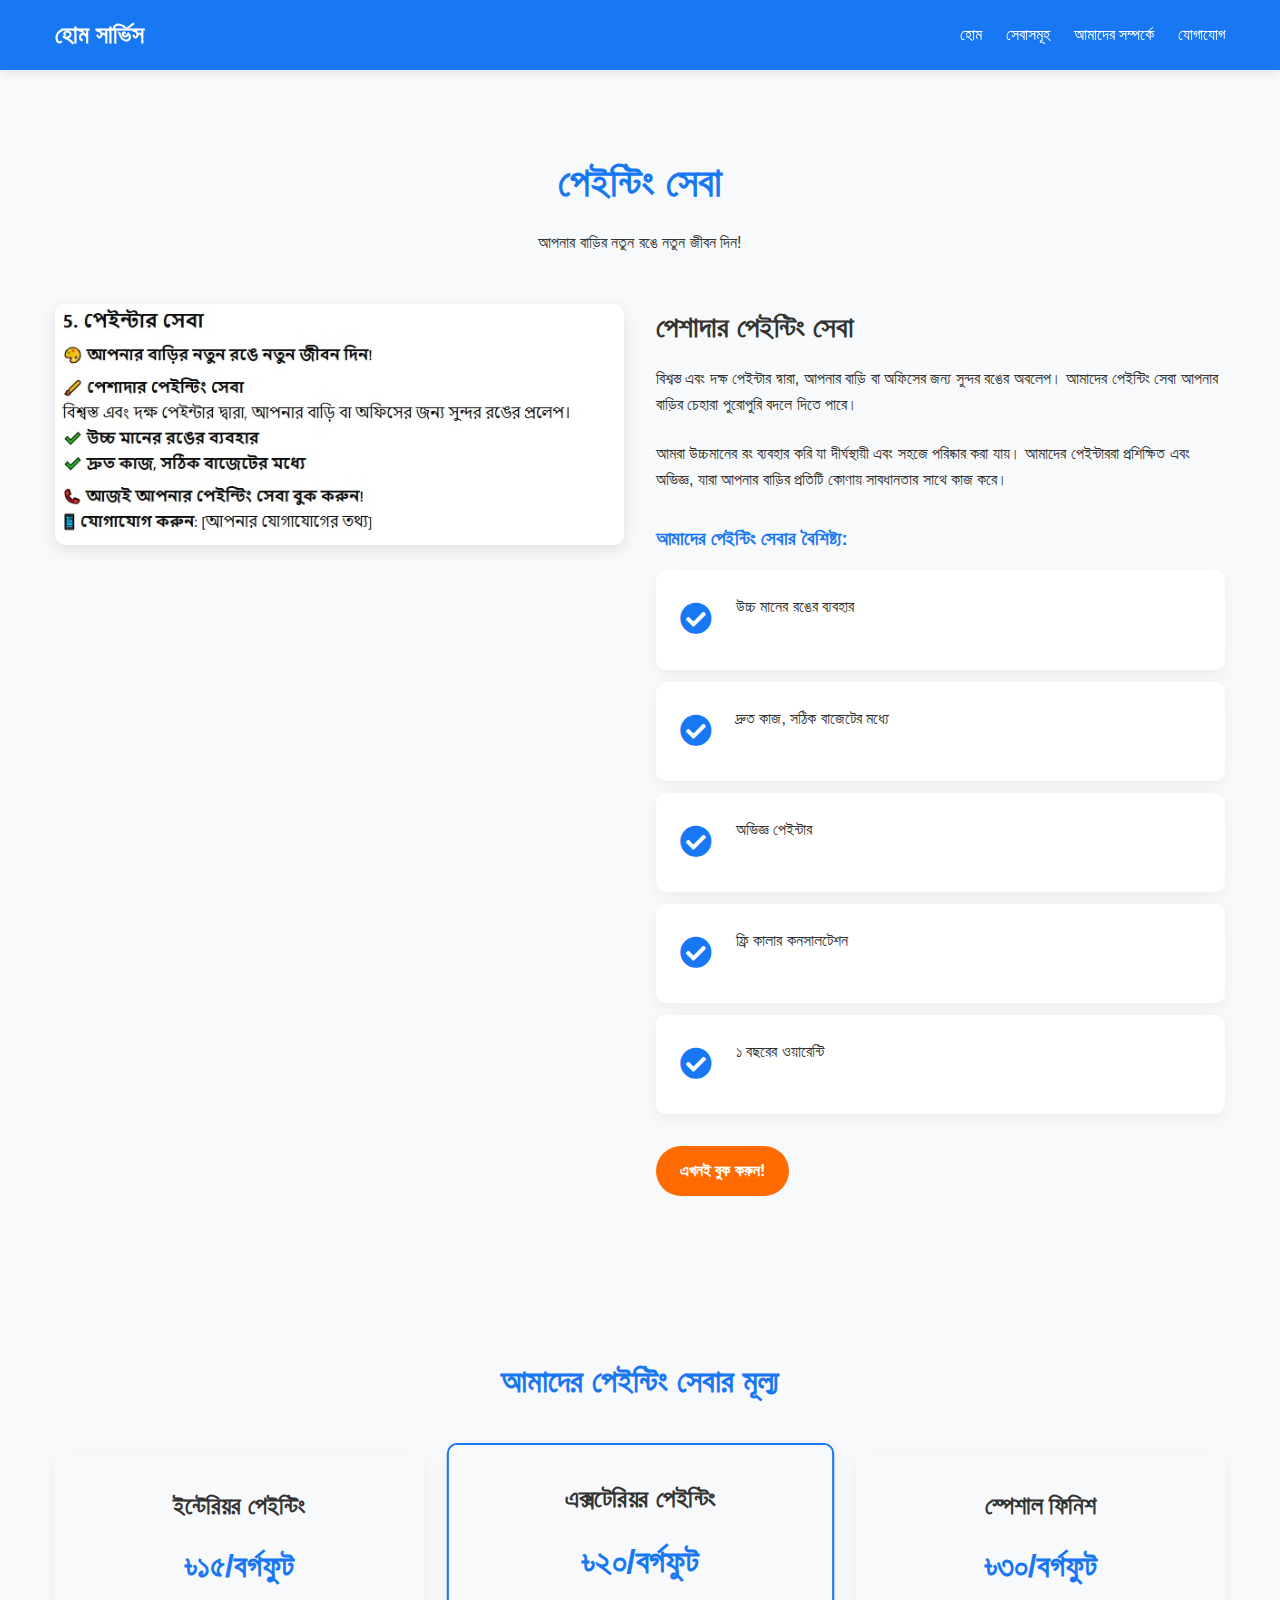
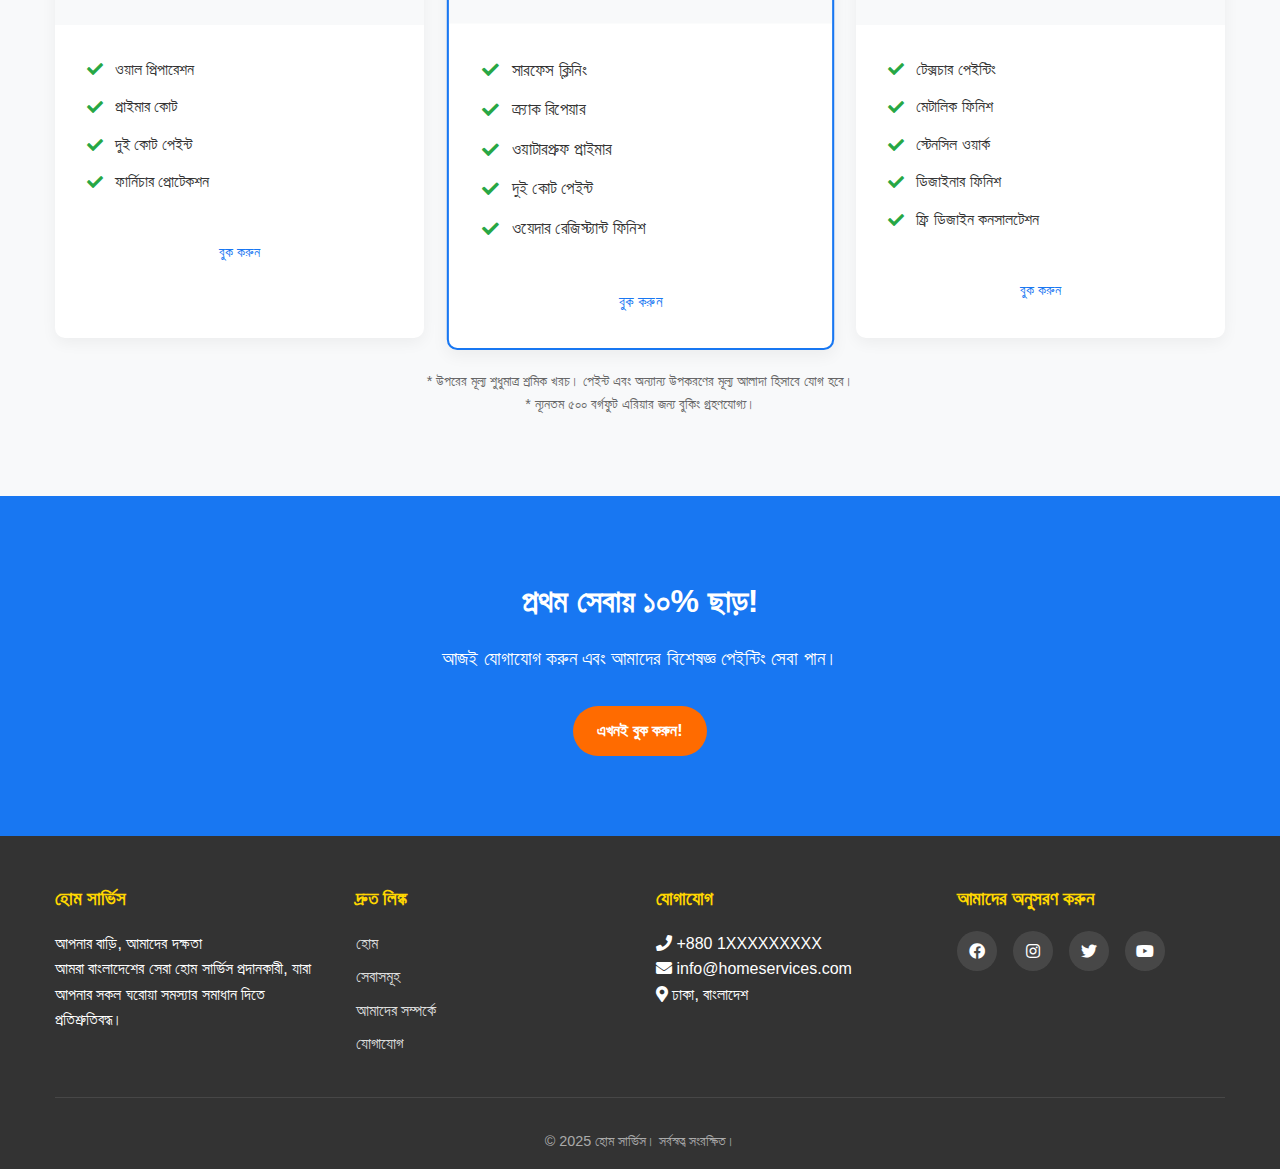
<file: painting.html>
<!DOCTYPE html>
<html lang="bn">
<head>
    <meta charset="UTF-8">
    <meta name="viewport" content="width=device-width, initial-scale=1.0">
    <title>পেইন্টিং সেবা - হোম সার্ভিস</title>
    <link rel="stylesheet" href="css/style.css">
    <link rel="stylesheet" href="css/additional.css">
    <link rel="stylesheet" href="https://cdnjs.cloudflare.com/ajax/libs/font-awesome/5.15.4/css/all.min.css">
</head>
<body>
    <header>
        <div class="container">
            <div class="logo">
                <h1>হোম সার্ভিস</h1>
            </div>
            <div class="mobile-nav-toggle">
                <i class="fas fa-bars"></i>
            </div>
            <nav>
                <ul>
                    <li><a href="index.html">হোম</a></li>
                    <li><a href="services.html">সেবাসমূহ</a></li>
                    <li><a href="about.html">আমাদের সম্পর্কে</a></li>
                    <li><a href="contact.html">যোগাযোগ</a></li>
                </ul>
            </nav>
        </div>
    </header>

    <section class="service-detail">
        <div class="container">
            <div class="service-detail-header">
                <h1>পেইন্টিং সেবা</h1>
                <p>আপনার বাড়ির নতুন রঙে নতুন জীবন দিন!</p>
            </div>
            
            <div class="service-detail-content">
                <div class="service-detail-image">
                    <img src="images/WhatsApp Image 2025-04-05 at 9.21.30 PM (1).jpeg" alt="পেইন্টিং সেবা">
                </div>
                <div class="service-detail-text">
                    <h2>পেশাদার পেইন্টিং সেবা</h2>
                    <p>বিশ্বস্ত এবং দক্ষ পেইন্টার দ্বারা, আপনার বাড়ি বা অফিসের জন্য সুন্দর রঙের অবলেপ। আমাদের পেইন্টিং সেবা আপনার বাড়ির চেহারা পুরোপুরি বদলে দিতে পারে।</p>
                    <p>আমরা উচ্চমানের রং ব্যবহার করি যা দীর্ঘস্থায়ী এবং সহজে পরিষ্কার করা যায়। আমাদের পেইন্টাররা প্রশিক্ষিত এবং অভিজ্ঞ, যারা আপনার বাড়ির প্রতিটি কোণায় সাবধানতার সাথে কাজ করে।</p>
                    
                    <div class="service-features">
                        <h3>আমাদের পেইন্টিং সেবার বৈশিষ্ট্য:</h3>
                        <div class="feature-item">
                            <div class="feature-icon"><i class="fas fa-check-circle"></i></div>
                            <div>উচ্চ মানের রঙের ব্যবহার</div>
                        </div>
                        <div class="feature-item">
                            <div class="feature-icon"><i class="fas fa-check-circle"></i></div>
                            <div>দ্রুত কাজ, সঠিক বাজেটের মধ্যে</div>
                        </div>
                        <div class="feature-item">
                            <div class="feature-icon"><i class="fas fa-check-circle"></i></div>
                            <div>অভিজ্ঞ পেইন্টার</div>
                        </div>
                        <div class="feature-item">
                            <div class="feature-icon"><i class="fas fa-check-circle"></i></div>
                            <div>ফ্রি কালার কনসালটেশন</div>
                        </div>
                        <div class="feature-item">
                            <div class="feature-icon"><i class="fas fa-check-circle"></i></div>
                            <div>১ বছরের ওয়ারেন্টি</div>
                        </div>
                    </div>
                    
                    <a href="contact.html" class="btn">এখনই বুক করুন!</a>
                </div>
            </div>
        </div>
    </section>
    
    <section class="service-pricing">
        <div class="container">
            <h2>আমাদের পেইন্টিং সেবার মূল্য</h2>
            <div class="pricing-table">
                <div class="pricing-card">
                    <div class="pricing-header">
                        <h3>ইন্টেরিয়র পেইন্টিং</h3>
                        <div class="price">৳১৫/বর্গফুট</div>
                    </div>
                    <div class="pricing-features">
                        <ul>
                            <li><i class="fas fa-check"></i> ওয়াল প্রিপারেশন</li>
                            <li><i class="fas fa-check"></i> প্রাইমার কোট</li>
                            <li><i class="fas fa-check"></i> দুই কোট পেইন্ট</li>
                            <li><i class="fas fa-check"></i> ফার্নিচার প্রোটেকশন</li>
                        </ul>
                    </div>
                    <div class="pricing-footer">
                        <a href="contact.html" class="btn-small">বুক করুন</a>
                    </div>
                </div>
                <div class="pricing-card featured">
                    <div class="pricing-header">
                        <h3>এক্সটেরিয়র পেইন্টিং</h3>
                        <div class="price">৳২০/বর্গফুট</div>
                    </div>
                    <div class="pricing-features">
                        <ul>
                            <li><i class="fas fa-check"></i> সারফেস ক্লিনিং</li>
                            <li><i class="fas fa-check"></i> ক্র্যাক রিপেয়ার</li>
                            <li><i class="fas fa-check"></i> ওয়াটারপ্রুফ প্রাইমার</li>
                            <li><i class="fas fa-check"></i> দুই কোট পেইন্ট</li>
                            <li><i class="fas fa-check"></i> ওয়েদার রেজিস্ট্যান্ট ফিনিশ</li>
                        </ul>
                    </div>
                    <div class="pricing-footer">
                        <a href="contact.html" class="btn-small">বুক করুন</a>
                    </div>
                </div>
                <div class="pricing-card">
                    <div class="pricing-header">
                        <h3>স্পেশাল ফিনিশ</h3>
                        <div class="price">৳৩০/বর্গফুট</div>
                    </div>
                    <div class="pricing-features">
                        <ul>
                            <li><i class="fas fa-check"></i> টেক্সচার পেইন্টিং</li>
                            <li><i class="fas fa-check"></i> মেটালিক ফিনিশ</li>
                            <li><i class="fas fa-check"></i> স্টেনসিল ওয়ার্ক</li>
                            <li><i class="fas fa-check"></i> ডিজাইনার ফিনিশ</li>
                            <li><i class="fas fa-check"></i> ফ্রি ডিজাইন কনসালটেশন</li>
                        </ul>
                    </div>
                    <div class="pricing-footer">
                        <a href="contact.html" class="btn-small">বুক করুন</a>
                    </div>
                </div>
            </div>
            <div class="pricing-note">
                <p>* উপরের মূল্য শুধুমাত্র শ্রমিক খরচ। পেইন্ট এবং অন্যান্য উপকরণের মূল্য আলাদা হিসাবে যোগ হবে।</p>
                <p>* ন্যূনতম ৫০০ বর্গফুট এরিয়ার জন্য বুকিং গ্রহণযোগ্য।</p>
            </div>
        </div>
    </section>

    <section class="cta">
        <div class="container">
            <h2>প্রথম সেবায় ১০% ছাড়!</h2>
            <p>আজই যোগাযোগ করুন এবং আমাদের বিশেষজ্ঞ পেইন্টিং সেবা পান।</p>
            <a href="contact.html" class="btn">এখনই বুক করুন!</a>
        </div>
    </section>

    <footer>
        <div class="container">
            <div class="footer-content">
                <div class="footer-section">
                    <h3>হোম সার্ভিস</h3>
                    <p>আপনার বাড়ি, আমাদের দক্ষতা</p>
                    <p>আমরা বাংলাদেশের সেরা হোম সার্ভিস প্রদানকারী, যারা আপনার সকল ঘরোয়া সমস্যার সমাধান দিতে প্রতিশ্রুতিবদ্ধ।</p>
                </div>
                <div class="footer-section">
                    <h3>দ্রুত লিঙ্ক</h3>
                    <ul>
                        <li><a href="index.html">হোম</a></li>
                        <li><a href="services.html">সেবাসমূহ</a></li>
                        <li><a href="about.html">আমাদের সম্পর্কে</a></li>
                        <li><a href="contact.html">যোগাযোগ</a></li>
                    </ul>
                </div>
                <div class="footer-section">
                    <h3>যোগাযোগ</h3>
                    <p><i class="fas fa-phone"></i> +880 1XXXXXXXXX</p>
                    <p><i class="fas fa-envelope"></i> info@homeservices.com</p>
                    <p><i class="fas fa-map-marker-alt"></i> ঢাকা, বাংলাদেশ</p>
                </div>
                <div class="footer-section">
                    <h3>আমাদের অনুসরণ করুন</h3>
                    <div class="social-icons">
                        <a href="#"><i class="fab fa-facebook"></i></a>
                        <a href="#"><i class="fab fa-instagram"></i></a>
                        <a href="#"><i class="fab fa-twitter"></i></a>
                        <a href="#"><i class="fab fa-youtube"></i></a>
                    </div>
                </div>
            </div>
            <div class="copyright">
                &copy; 2025 হোম সার্ভিস। সর্বস্বত্ব সংরক্ষিত।
            </div>
        </div>
    </footer>

    <script src="js/script.js"></script>
</body>
</html>
</file>
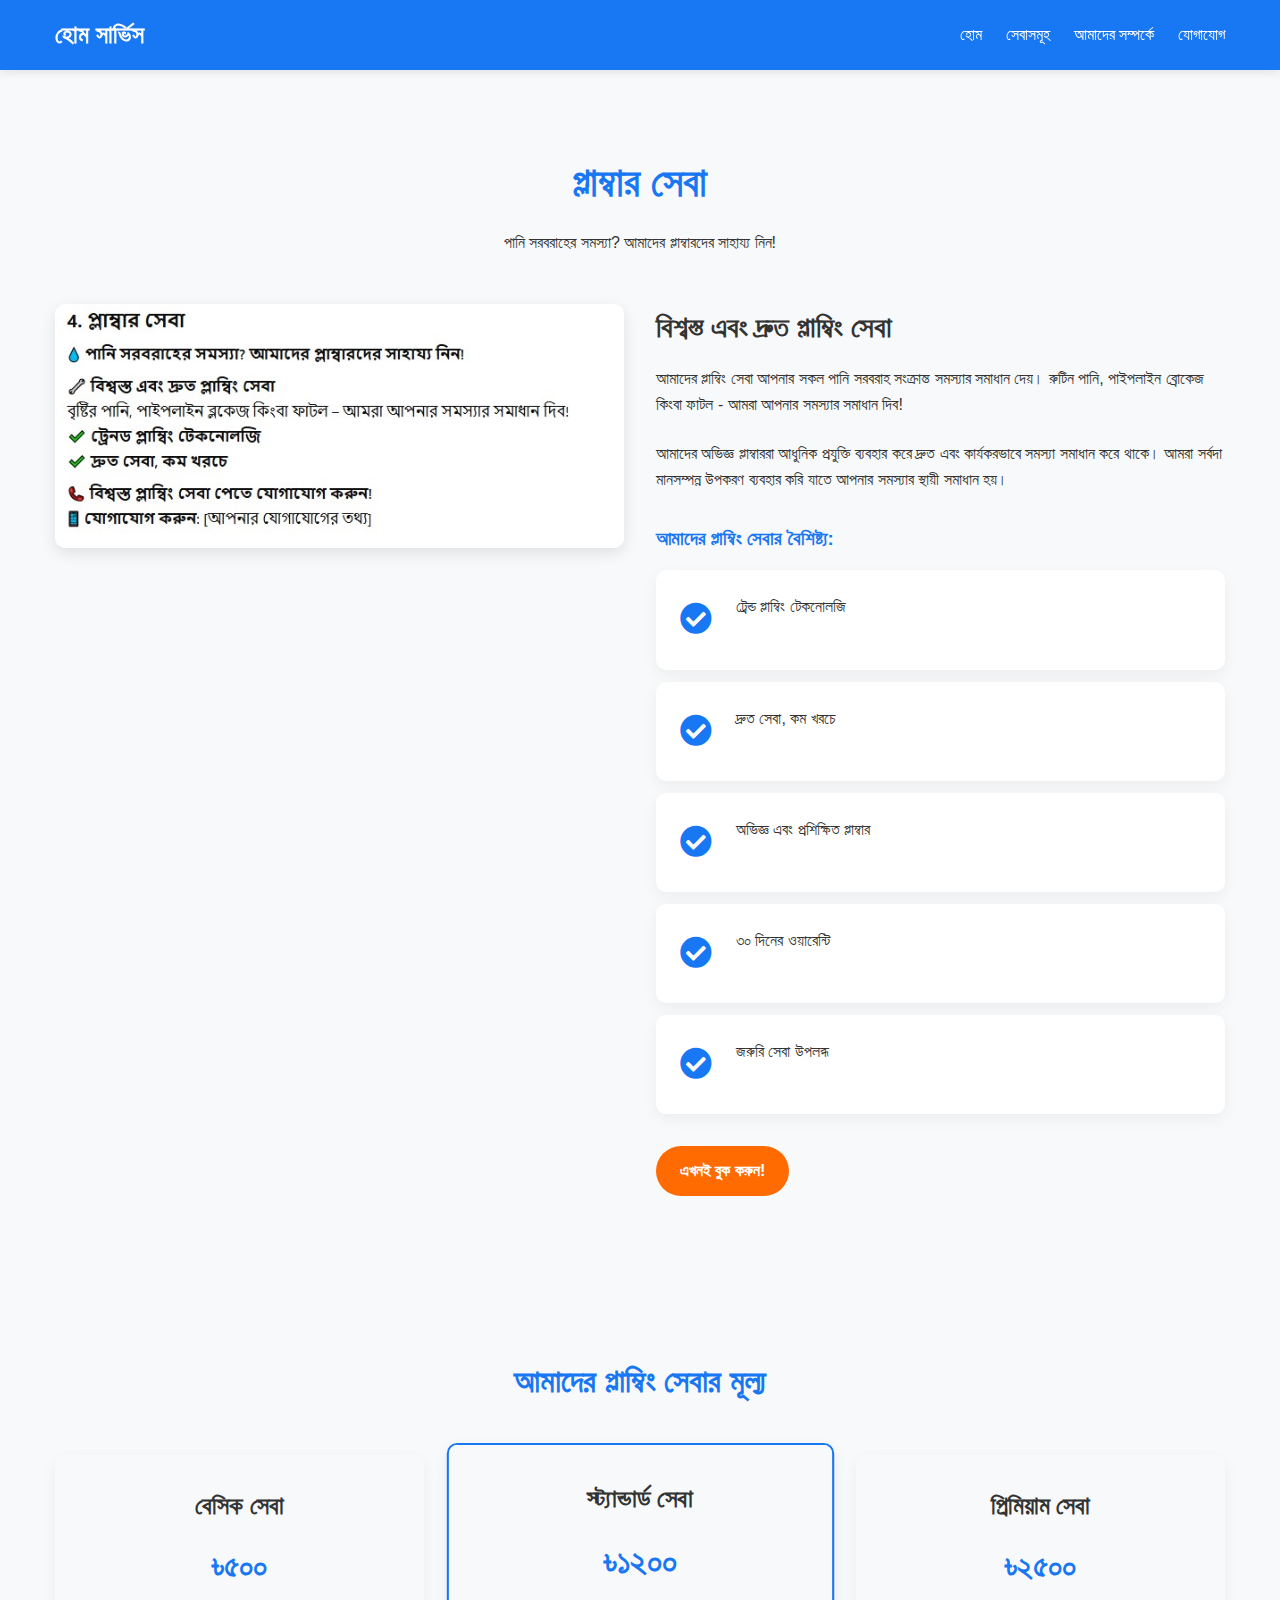
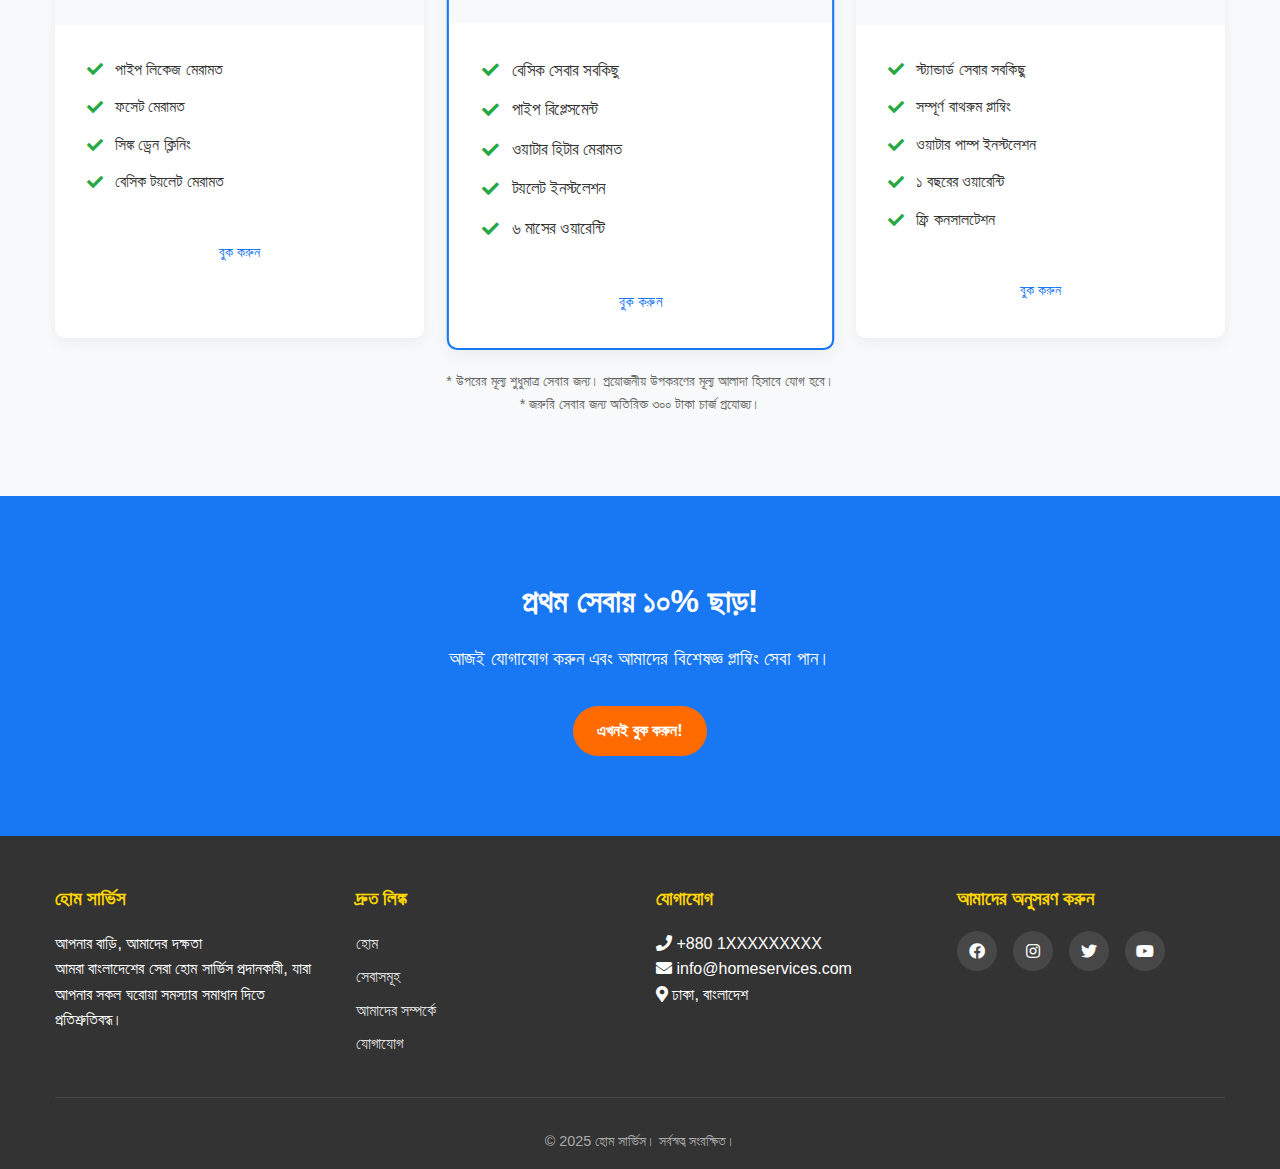
<file: plumbing.html>
<!DOCTYPE html>
<html lang="bn">
<head>
    <meta charset="UTF-8">
    <meta name="viewport" content="width=device-width, initial-scale=1.0">
    <title>প্লাম্বার সেবা - হোম সার্ভিস</title>
    <link rel="stylesheet" href="css/style.css">
    <link rel="stylesheet" href="css/additional.css">
    <link rel="stylesheet" href="https://cdnjs.cloudflare.com/ajax/libs/font-awesome/5.15.4/css/all.min.css">
</head>
<body>
    <header>
        <div class="container">
            <div class="logo">
                <h1>হোম সার্ভিস</h1>
            </div>
            <div class="mobile-nav-toggle">
                <i class="fas fa-bars"></i>
            </div>
            <nav>
                <ul>
                    <li><a href="index.html">হোম</a></li>
                    <li><a href="services.html">সেবাসমূহ</a></li>
                    <li><a href="about.html">আমাদের সম্পর্কে</a></li>
                    <li><a href="contact.html">যোগাযোগ</a></li>
                </ul>
            </nav>
        </div>
    </header>

    <section class="service-detail">
        <div class="container">
            <div class="service-detail-header">
                <h1>প্লাম্বার সেবা</h1>
                <p>পানি সরবরাহের সমস্যা? আমাদের প্লাম্বারদের সাহায্য নিন!</p>
            </div>
            
            <div class="service-detail-content">
                <div class="service-detail-image">
                    <img src="images/WhatsApp Image 2025-04-05 at 9.21.30 PM.jpeg" alt="প্লাম্বার সেবা">
                </div>
                <div class="service-detail-text">
                    <h2>বিশ্বস্ত এবং দ্রুত প্লাম্বিং সেবা</h2>
                    <p>আমাদের প্লাম্বিং সেবা আপনার সকল পানি সরবরাহ সংক্রান্ত সমস্যার সমাধান দেয়। রুটিন পানি, পাইপলাইন ব্রোকেজ কিংবা ফাটল - আমরা আপনার সমস্যার সমাধান দিব!</p>
                    <p>আমাদের অভিজ্ঞ প্লাম্বাররা আধুনিক প্রযুক্তি ব্যবহার করে দ্রুত এবং কার্যকরভাবে সমস্যা সমাধান করে থাকে। আমরা সর্বদা মানসম্পন্ন উপকরণ ব্যবহার করি যাতে আপনার সমস্যার স্থায়ী সমাধান হয়।</p>
                    
                    <div class="service-features">
                        <h3>আমাদের প্লাম্বিং সেবার বৈশিষ্ট্য:</h3>
                        <div class="feature-item">
                            <div class="feature-icon"><i class="fas fa-check-circle"></i></div>
                            <div>ট্রেন্ড প্লাম্বিং টেকনোলজি</div>
                        </div>
                        <div class="feature-item">
                            <div class="feature-icon"><i class="fas fa-check-circle"></i></div>
                            <div>দ্রুত সেবা, কম খরচে</div>
                        </div>
                        <div class="feature-item">
                            <div class="feature-icon"><i class="fas fa-check-circle"></i></div>
                            <div>অভিজ্ঞ এবং প্রশিক্ষিত প্লাম্বার</div>
                        </div>
                        <div class="feature-item">
                            <div class="feature-icon"><i class="fas fa-check-circle"></i></div>
                            <div>৩০ দিনের ওয়ারেন্টি</div>
                        </div>
                        <div class="feature-item">
                            <div class="feature-icon"><i class="fas fa-check-circle"></i></div>
                            <div>জরুরি সেবা উপলব্ধ</div>
                        </div>
                    </div>
                    
                    <a href="contact.html" class="btn">এখনই বুক করুন!</a>
                </div>
            </div>
        </div>
    </section>
    
    <section class="service-pricing">
        <div class="container">
            <h2>আমাদের প্লাম্বিং সেবার মূল্য</h2>
            <div class="pricing-table">
                <div class="pricing-card">
                    <div class="pricing-header">
                        <h3>বেসিক সেবা</h3>
                        <div class="price">৳৫০০</div>
                    </div>
                    <div class="pricing-features">
                        <ul>
                            <li><i class="fas fa-check"></i> পাইপ লিকেজ মেরামত</li>
                            <li><i class="fas fa-check"></i> ফসেট মেরামত</li>
                            <li><i class="fas fa-check"></i> সিঙ্ক ড্রেন ক্লিনিং</li>
                            <li><i class="fas fa-check"></i> বেসিক টয়লেট মেরামত</li>
                        </ul>
                    </div>
                    <div class="pricing-footer">
                        <a href="contact.html" class="btn-small">বুক করুন</a>
                    </div>
                </div>
                <div class="pricing-card featured">
                    <div class="pricing-header">
                        <h3>স্ট্যান্ডার্ড সেবা</h3>
                        <div class="price">৳১২০০</div>
                    </div>
                    <div class="pricing-features">
                        <ul>
                            <li><i class="fas fa-check"></i> বেসিক সেবার সবকিছু</li>
                            <li><i class="fas fa-check"></i> পাইপ রিপ্লেসমেন্ট</li>
                            <li><i class="fas fa-check"></i> ওয়াটার হিটার মেরামত</li>
                            <li><i class="fas fa-check"></i> টয়লেট ইনস্টলেশন</li>
                            <li><i class="fas fa-check"></i> ৬ মাসের ওয়ারেন্টি</li>
                        </ul>
                    </div>
                    <div class="pricing-footer">
                        <a href="contact.html" class="btn-small">বুক করুন</a>
                    </div>
                </div>
                <div class="pricing-card">
                    <div class="pricing-header">
                        <h3>প্রিমিয়াম সেবা</h3>
                        <div class="price">৳২৫০০</div>
                    </div>
                    <div class="pricing-features">
                        <ul>
                            <li><i class="fas fa-check"></i> স্ট্যান্ডার্ড সেবার সবকিছু</li>
                            <li><i class="fas fa-check"></i> সম্পূর্ণ বাথরুম প্লাম্বিং</li>
                            <li><i class="fas fa-check"></i> ওয়াটার পাম্প ইনস্টলেশন</li>
                            <li><i class="fas fa-check"></i> ১ বছরের ওয়ারেন্টি</li>
                            <li><i class="fas fa-check"></i> ফ্রি কনসালটেশন</li>
                        </ul>
                    </div>
                    <div class="pricing-footer">
                        <a href="contact.html" class="btn-small">বুক করুন</a>
                    </div>
                </div>
            </div>
            <div class="pricing-note">
                <p>* উপরের মূল্য শুধুমাত্র সেবার জন্য। প্রয়োজনীয় উপকরণের মূল্য আলাদা হিসাবে যোগ হবে।</p>
                <p>* জরুরি সেবার জন্য অতিরিক্ত ৩০০ টাকা চার্জ প্রযোজ্য।</p>
            </div>
        </div>
    </section>

    <section class="cta">
        <div class="container">
            <h2>প্রথম সেবায় ১০% ছাড়!</h2>
            <p>আজই যোগাযোগ করুন এবং আমাদের বিশেষজ্ঞ প্লাম্বিং সেবা পান।</p>
            <a href="contact.html" class="btn">এখনই বুক করুন!</a>
        </div>
    </section>

    <footer>
        <div class="container">
            <div class="footer-content">
                <div class="footer-section">
                    <h3>হোম সার্ভিস</h3>
                    <p>আপনার বাড়ি, আমাদের দক্ষতা</p>
                    <p>আমরা বাংলাদেশের সেরা হোম সার্ভিস প্রদানকারী, যারা আপনার সকল ঘরোয়া সমস্যার সমাধান দিতে প্রতিশ্রুতিবদ্ধ।</p>
                </div>
                <div class="footer-section">
                    <h3>দ্রুত লিঙ্ক</h3>
                    <ul>
                        <li><a href="index.html">হোম</a></li>
                        <li><a href="services.html">সেবাসমূহ</a></li>
                        <li><a href="about.html">আমাদের সম্পর্কে</a></li>
                        <li><a href="contact.html">যোগাযোগ</a></li>
                    </ul>
                </div>
                <div class="footer-section">
                    <h3>যোগাযোগ</h3>
                    <p><i class="fas fa-phone"></i> +880 1XXXXXXXXX</p>
                    <p><i class="fas fa-envelope"></i> info@homeservices.com</p>
                    <p><i class="fas fa-map-marker-alt"></i> ঢাকা, বাংলাদেশ</p>
                </div>
                <div class="footer-section">
                    <h3>আমাদের অনুসরণ করুন</h3>
                    <div class="social-icons">
                        <a href="#"><i class="fab fa-facebook"></i></a>
                        <a href="#"><i class="fab fa-instagram"></i></a>
                        <a href="#"><i class="fab fa-twitter"></i></a>
                        <a href="#"><i class="fab fa-youtube"></i></a>
                    </div>
                </div>
            </div>
            <div class="copyright">
                &copy; 2025 হোম সার্ভিস। সর্বস্বত্ব সংরক্ষিত।
            </div>
        </div>
    </footer>

    <script src="js/script.js"></script>
</body>
</html>
</file>
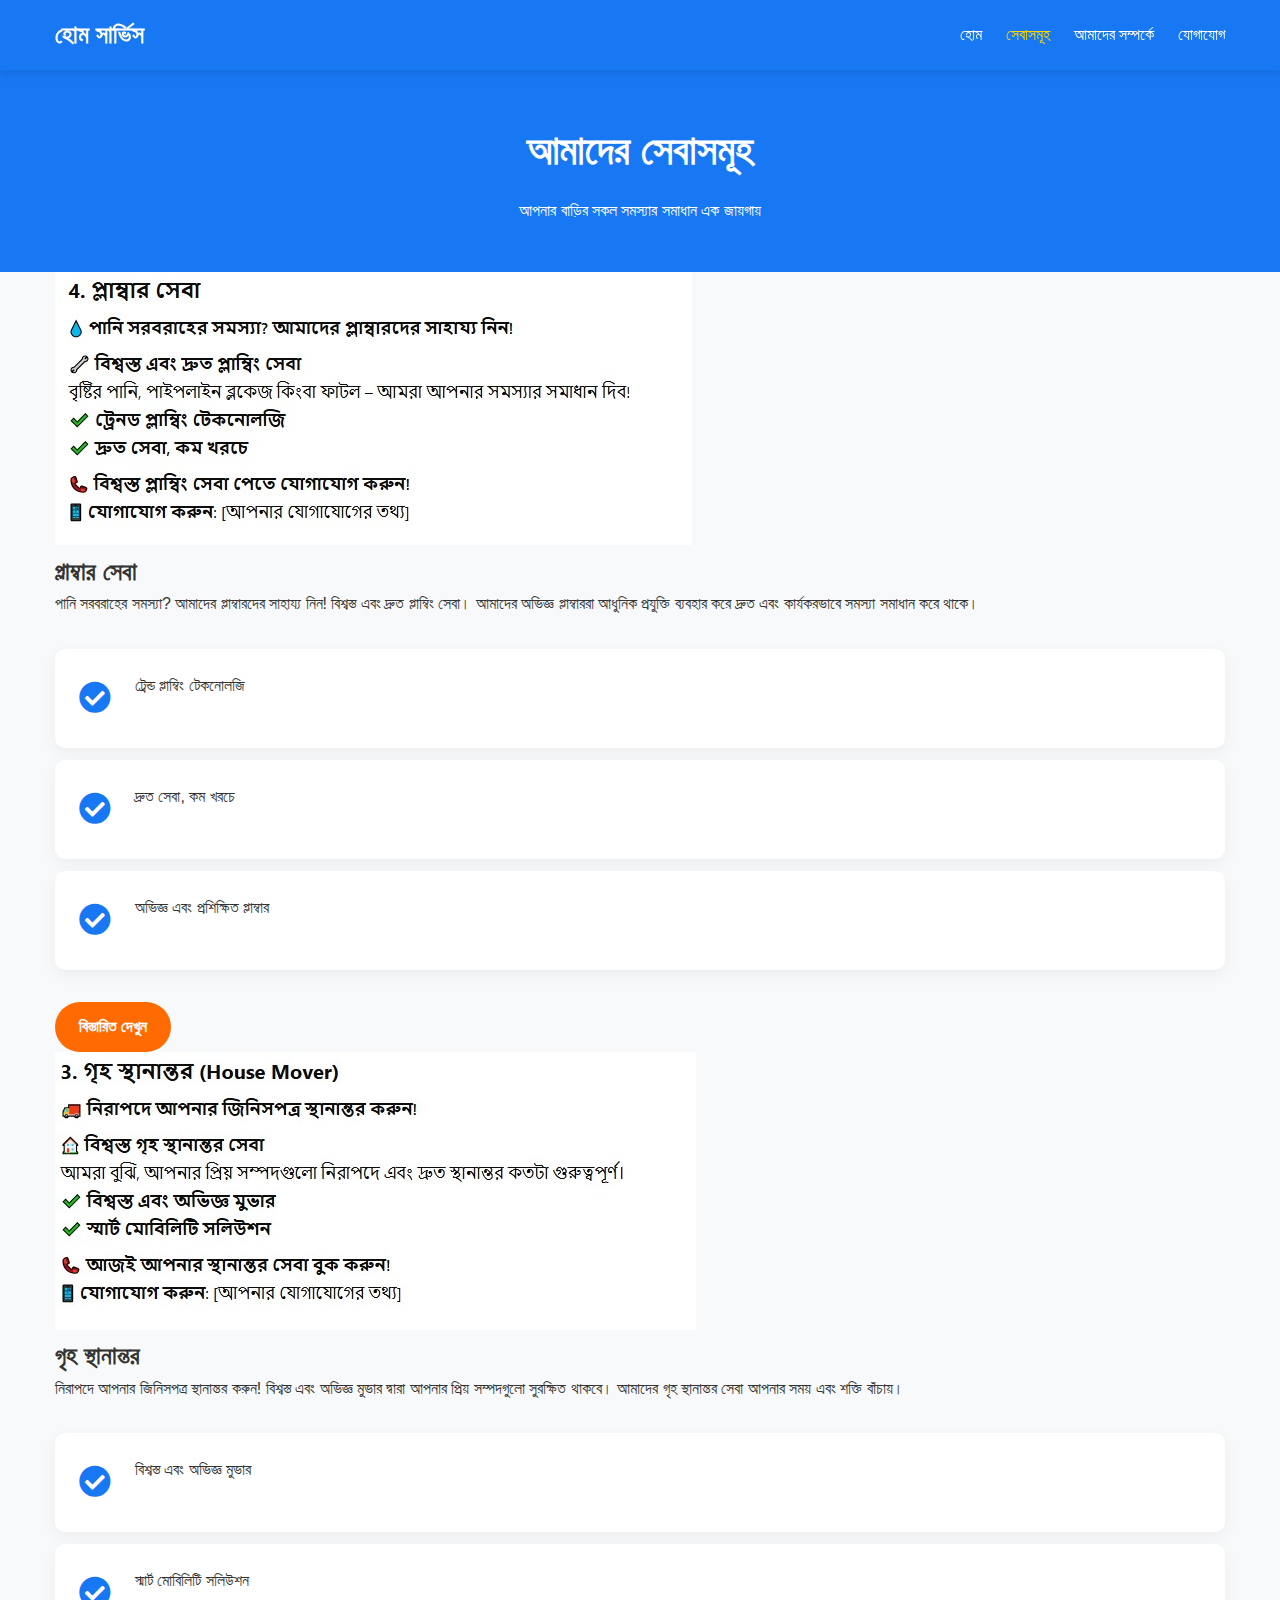
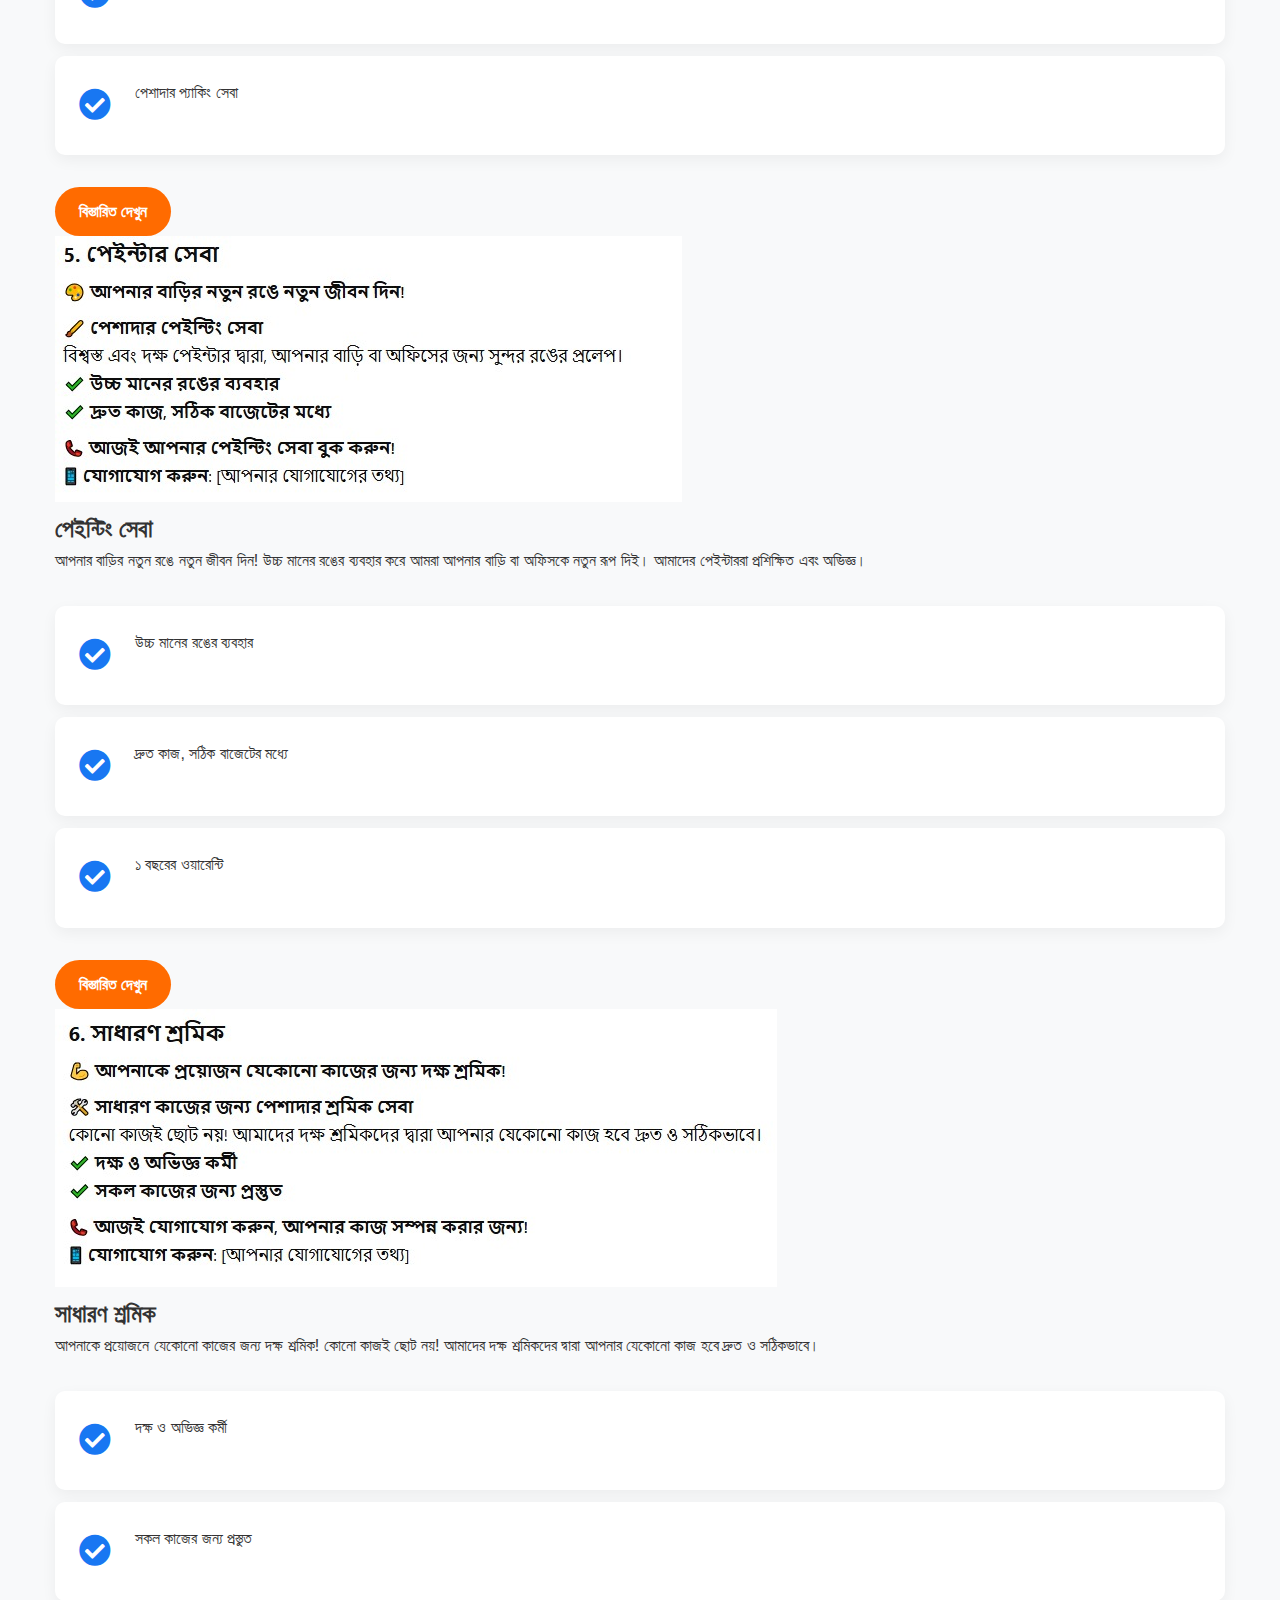
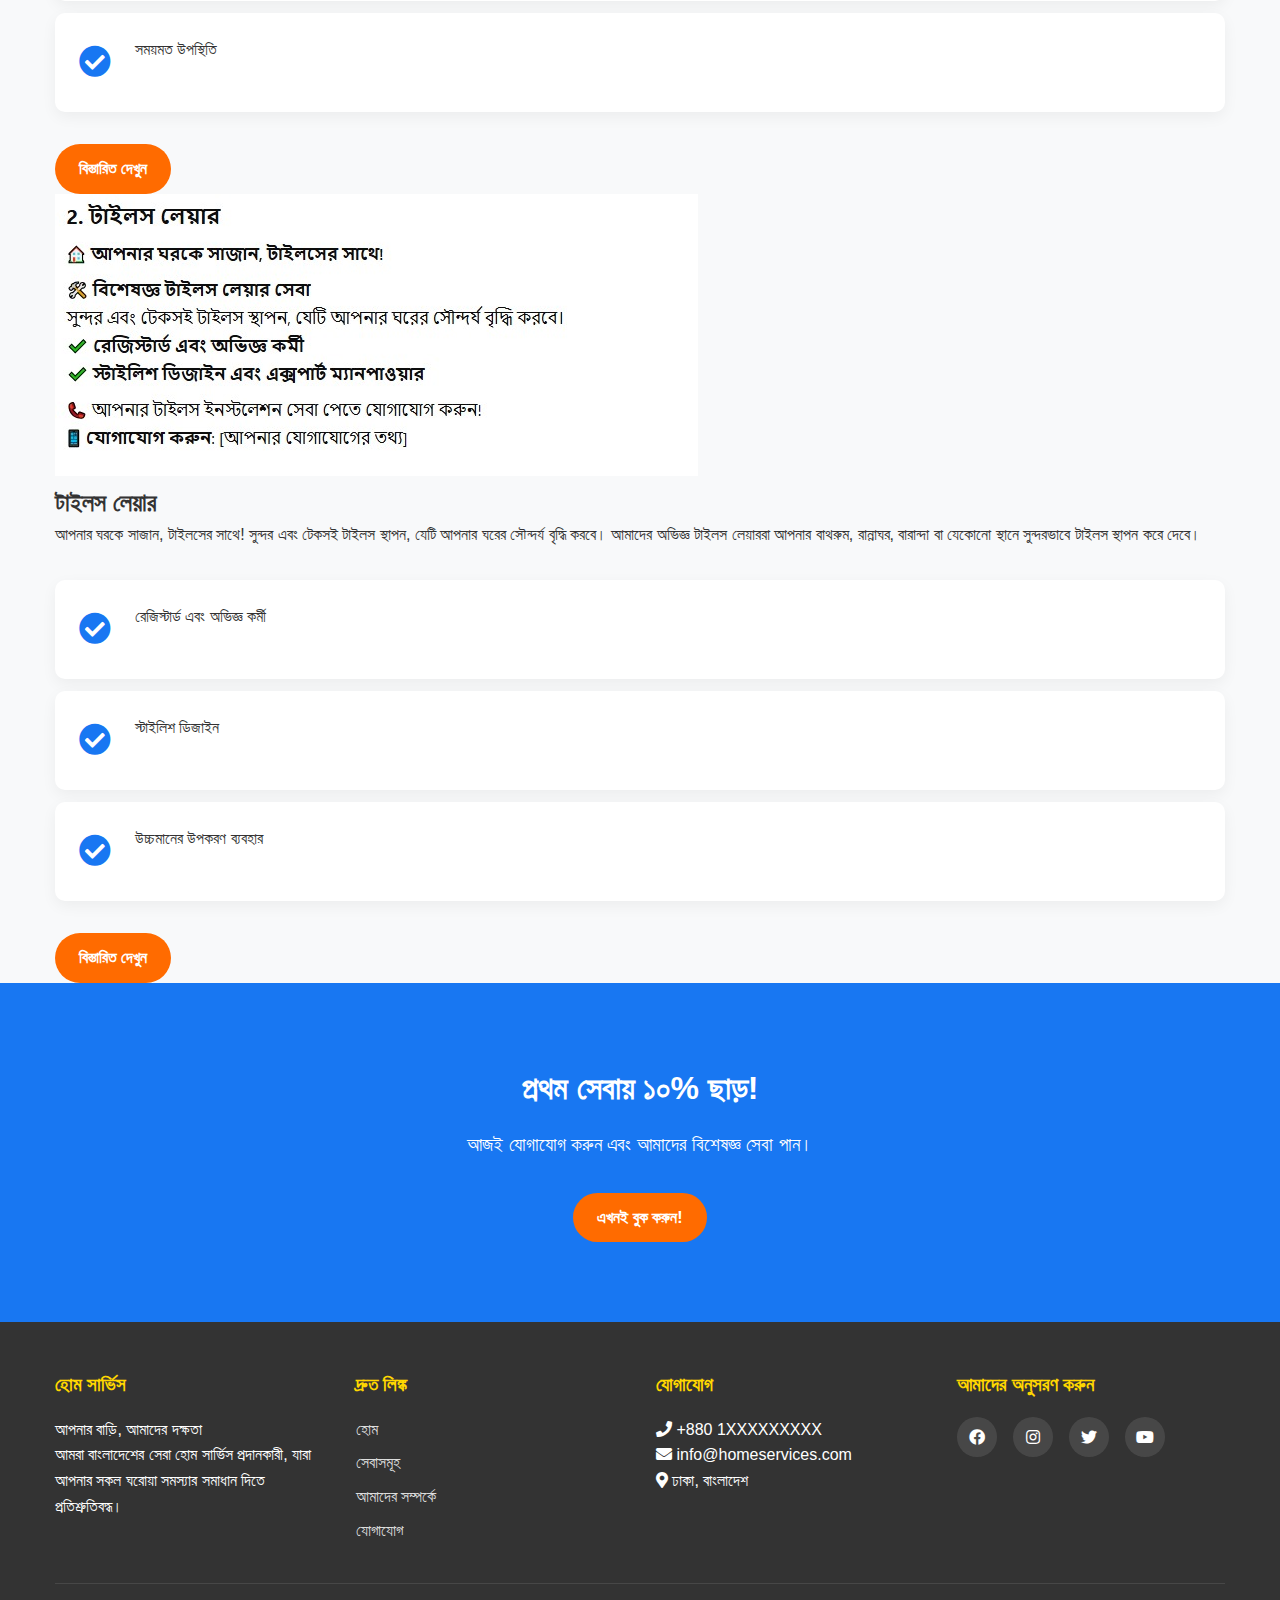
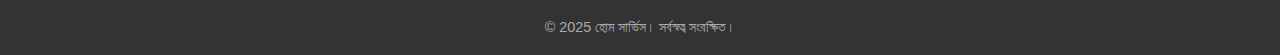
<file: services.html>
<!DOCTYPE html>
<html lang="bn">
<head>
    <meta charset="UTF-8">
    <meta name="viewport" content="width=device-width, initial-scale=1.0">
    <title>সেবাসমূহ - হোম সার্ভিস</title>
    <link rel="stylesheet" href="css/style.css">
    <link rel="stylesheet" href="css/additional.css">
    <link rel="stylesheet" href="https://cdnjs.cloudflare.com/ajax/libs/font-awesome/5.15.4/css/all.min.css">
</head>
<body>
    <header>
        <div class="container">
            <div class="logo">
                <h1>হোম সার্ভিস</h1>
            </div>
            <div class="mobile-nav-toggle">
                <i class="fas fa-bars"></i>
            </div>
            <nav>
                <ul>
                    <li><a href="index.html">হোম</a></li>
                    <li><a href="services.html" class="active">সেবাসমূহ</a></li>
                    <li><a href="about.html">আমাদের সম্পর্কে</a></li>
                    <li><a href="contact.html">যোগাযোগ</a></li>
                </ul>
            </nav>
        </div>
    </header>

    <section class="page-header">
        <div class="container">
            <h1>আমাদের সেবাসমূহ</h1>
            <p>আপনার বাড়ির সকল সমস্যার সমাধান এক জায়গায়</p>
        </div>
    </section>

    <section class="services-list">
        <div class="container">
            <div class="service-item animate-on-scroll">
                <div class="service-image">
                    <img src="images/WhatsApp Image 2025-04-05 at 9.21.30 PM.jpeg" alt="প্লাম্বার সেবা">
                </div>
                <div class="service-content">
                    <h2>প্লাম্বার সেবা</h2>
                    <p>পানি সরবরাহের সমস্যা? আমাদের প্লাম্বারদের সাহায্য নিন! বিশ্বস্ত এবং দ্রুত প্লাম্বিং সেবা। আমাদের অভিজ্ঞ প্লাম্বাররা আধুনিক প্রযুক্তি ব্যবহার করে দ্রুত এবং কার্যকরভাবে সমস্যা সমাধান করে থাকে।</p>
                    
                    <div class="service-features">
                        <div class="feature-item">
                            <div class="feature-icon"><i class="fas fa-check-circle"></i></div>
                            <div>ট্রেন্ড প্লাম্বিং টেকনোলজি</div>
                        </div>
                        <div class="feature-item">
                            <div class="feature-icon"><i class="fas fa-check-circle"></i></div>
                            <div>দ্রুত সেবা, কম খরচে</div>
                        </div>
                        <div class="feature-item">
                            <div class="feature-icon"><i class="fas fa-check-circle"></i></div>
                            <div>অভিজ্ঞ এবং প্রশিক্ষিত প্লাম্বার</div>
                        </div>
                    </div>
                    
                    <a href="plumbing.html" class="btn">বিস্তারিত দেখুন</a>
                </div>
            </div>
            
            <div class="service-item animate-on-scroll">
                <div class="service-image">
                    <img src="images/WhatsApp Image 2025-04-05 at 9.21.29 PM (1).jpeg" alt="গৃহ স্থানান্তর">
                </div>
                <div class="service-content">
                    <h2>গৃহ স্থানান্তর</h2>
                    <p>নিরাপদে আপনার জিনিসপত্র স্থানান্তর করুন! বিশ্বস্ত এবং অভিজ্ঞ মুভার দ্বারা আপনার প্রিয় সম্পদগুলো সুরক্ষিত থাকবে। আমাদের গৃহ স্থানান্তর সেবা আপনার সময় এবং শক্তি বাঁচায়।</p>
                    
                    <div class="service-features">
                        <div class="feature-item">
                            <div class="feature-icon"><i class="fas fa-check-circle"></i></div>
                            <div>বিশ্বস্ত এবং অভিজ্ঞ মুভার</div>
                        </div>
                        <div class="feature-item">
                            <div class="feature-icon"><i class="fas fa-check-circle"></i></div>
                            <div>স্মার্ট মোবিলিটি সলিউশন</div>
                        </div>
                        <div class="feature-item">
                            <div class="feature-icon"><i class="fas fa-check-circle"></i></div>
                            <div>পেশাদার প্যাকিং সেবা</div>
                        </div>
                    </div>
                    
                    <a href="moving.html" class="btn">বিস্তারিত দেখুন</a>
                </div>
            </div>
            
            <div class="service-item animate-on-scroll">
                <div class="service-image">
                    <img src="images/WhatsApp Image 2025-04-05 at 9.21.30 PM (1).jpeg" alt="পেইন্টিং সেবা">
                </div>
                <div class="service-content">
                    <h2>পেইন্টিং সেবা</h2>
                    <p>আপনার বাড়ির নতুন রঙে নতুন জীবন দিন! উচ্চ মানের রঙের ব্যবহার করে আমরা আপনার বাড়ি বা অফিসকে নতুন রূপ দিই। আমাদের পেইন্টাররা প্রশিক্ষিত এবং অভিজ্ঞ।</p>
                    
                    <div class="service-features">
                        <div class="feature-item">
                            <div class="feature-icon"><i class="fas fa-check-circle"></i></div>
                            <div>উচ্চ মানের রঙের ব্যবহার</div>
                        </div>
                        <div class="feature-item">
                            <div class="feature-icon"><i class="fas fa-check-circle"></i></div>
                            <div>দ্রুত কাজ, সঠিক বাজেটের মধ্যে</div>
                        </div>
                        <div class="feature-item">
                            <div class="feature-icon"><i class="fas fa-check-circle"></i></div>
                            <div>১ বছরের ওয়ারেন্টি</div>
                        </div>
                    </div>
                    
                    <a href="painting.html" class="btn">বিস্তারিত দেখুন</a>
                </div>
            </div>
            
            <div class="service-item animate-on-scroll">
                <div class="service-image">
                    <img src="images/WhatsApp Image 2025-04-05 at 9.21.30 PM (2).jpeg" alt="সাধারণ শ্রমিক">
                </div>
                <div class="service-content">
                    <h2>সাধারণ শ্রমিক</h2>
                    <p>আপনাকে প্রয়োজনে যেকোনো কাজের জন্য দক্ষ শ্রমিক! কোনো কাজই ছোট নয়! আমাদের দক্ষ শ্রমিকদের দ্বারা আপনার যেকোনো কাজ হবে দ্রুত ও সঠিকভাবে।</p>
                    
                    <div class="service-features">
                        <div class="feature-item">
                            <div class="feature-icon"><i class="fas fa-check-circle"></i></div>
                            <div>দক্ষ ও অভিজ্ঞ কর্মী</div>
                        </div>
                        <div class="feature-item">
                            <div class="feature-icon"><i class="fas fa-check-circle"></i></div>
                            <div>সকল কাজের জন্য প্রস্তুত</div>
                        </div>
                        <div class="feature-item">
                            <div class="feature-icon"><i class="fas fa-check-circle"></i></div>
                            <div>সময়মত উপস্থিতি</div>
                        </div>
                    </div>
                    
                    <a href="labor.html" class="btn">বিস্তারিত দেখুন</a>
                </div>
            </div>
            
            <div class="service-item animate-on-scroll">
                <div class="service-image">
                    <img src="images/WhatsApp Image 2025-04-05 at 9.21.29 PM.jpeg" alt="টাইলস লেয়ার">
                </div>
                <div class="service-content">
                    <h2>টাইলস লেয়ার</h2>
                    <p>আপনার ঘরকে সাজান, টাইলসের সাথে! সুন্দর এবং টেকসই টাইলস স্থাপন, যেটি আপনার ঘরের সৌন্দর্য বৃদ্ধি করবে। আমাদের অভিজ্ঞ টাইলস লেয়াররা আপনার বাথরুম, রান্নাঘর, বারান্দা বা যেকোনো স্থানে সুন্দরভাবে টাইলস স্থাপন করে দেবে।</p>
                    
                    <div class="service-features">
                        <div class="feature-item">
                            <div class="feature-icon"><i class="fas fa-check-circle"></i></div>
                            <div>রেজিস্টার্ড এবং অভিজ্ঞ কর্মী</div>
                        </div>
                        <div class="feature-item">
                            <div class="feature-icon"><i class="fas fa-check-circle"></i></div>
                            <div>স্টাইলিশ ডিজাইন</div>
                        </div>
                        <div class="feature-item">
                            <div class="feature-icon"><i class="fas fa-check-circle"></i></div>
                            <div>উচ্চমানের উপকরণ ব্যবহার</div>
                        </div>
                    </div>
                    
                    <a href="tiles.html" class="btn">বিস্তারিত দেখুন</a>
                </div>
            </div>
        </div>
    </section>

    <section class="cta">
        <div class="container">
            <h2>প্রথম সেবায় ১০% ছাড়!</h2>
            <p>আজই যোগাযোগ করুন এবং আমাদের বিশেষজ্ঞ সেবা পান।</p>
            <a href="contact.html" class="btn">এখনই বুক করুন!</a>
        </div>
    </section>

    <footer>
        <div class="container">
            <div class="footer-content">
                <div class="footer-section">
                    <h3>হোম সার্ভিস</h3>
                    <p>আপনার বাড়ি, আমাদের দক্ষতা</p>
                    <p>আমরা বাংলাদেশের সেরা হোম সার্ভিস প্রদানকারী, যারা আপনার সকল ঘরোয়া সমস্যার সমাধান দিতে প্রতিশ্রুতিবদ্ধ।</p>
                </div>
                <div class="footer-section">
                    <h3>দ্রুত লিঙ্ক</h3>
                    <ul>
                        <li><a href="index.html">হোম</a></li>
                        <li><a href="services.html">সেবাসমূহ</a></li>
                        <li><a href="about.html">আমাদের সম্পর্কে</a></li>
                        <li><a href="contact.html">যোগাযোগ</a></li>
                    </ul>
                </div>
                <div class="footer-section">
                    <h3>যোগাযোগ</h3>
                    <p><i class="fas fa-phone"></i> +880 1XXXXXXXXX</p>
                    <p><i class="fas fa-envelope"></i> info@homeservices.com</p>
                    <p><i class="fas fa-map-marker-alt"></i> ঢাকা, বাংলাদেশ</p>
                </div>
                <div class="footer-section">
                    <h3>আমাদের অনুসরণ করুন</h3>
                    <div class="social-icons">
                        <a href="#"><i class="fab fa-facebook"></i></a>
                        <a href="#"><i class="fab fa-instagram"></i></a>
                        <a href="#"><i class="fab fa-twitter"></i></a>
                        <a href="#"><i class="fab fa-youtube"></i></a>
                    </div>
                </div>
            </div>
            <div class="copyright">
                &copy; 2025 হোম সার্ভিস। সর্বস্বত্ব সংরক্ষিত।
            </div>
        </div>
    </footer>

    <script src="js/script.js"></script>
</body>
</html>
</file>
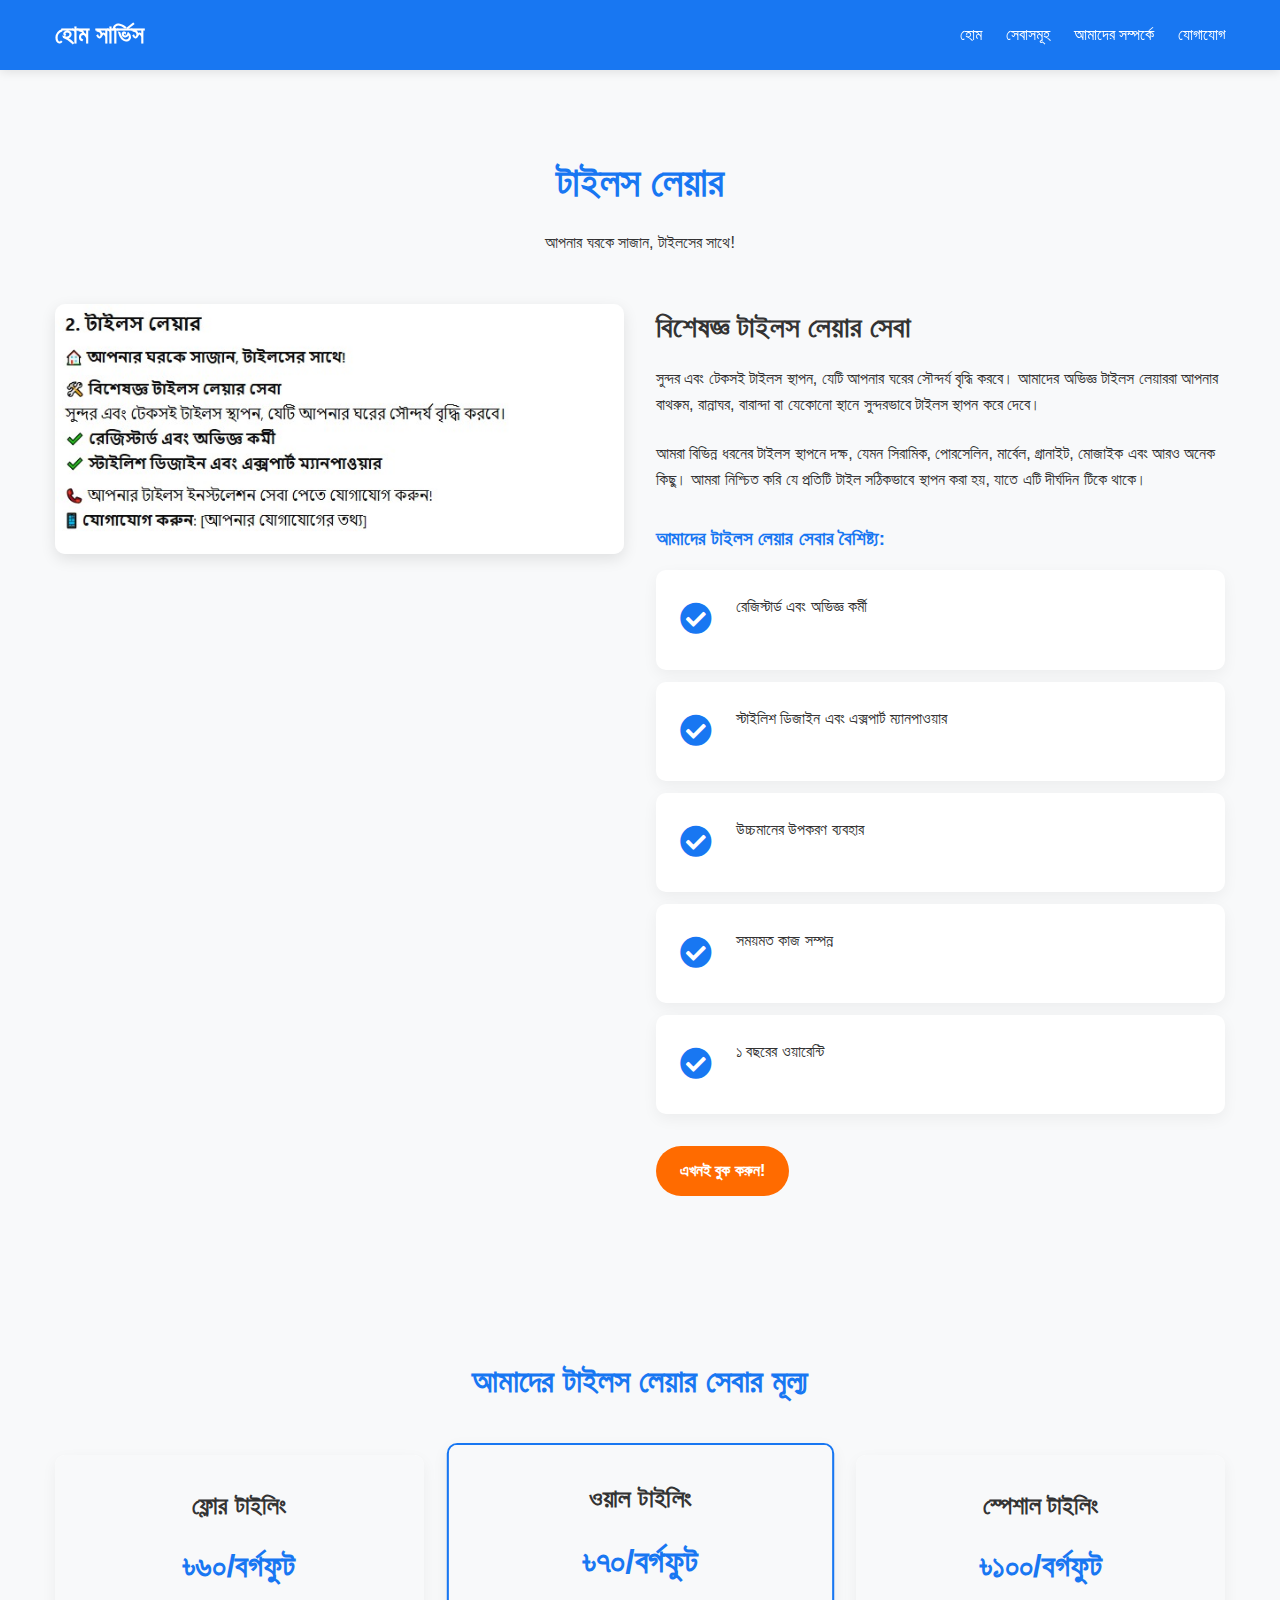
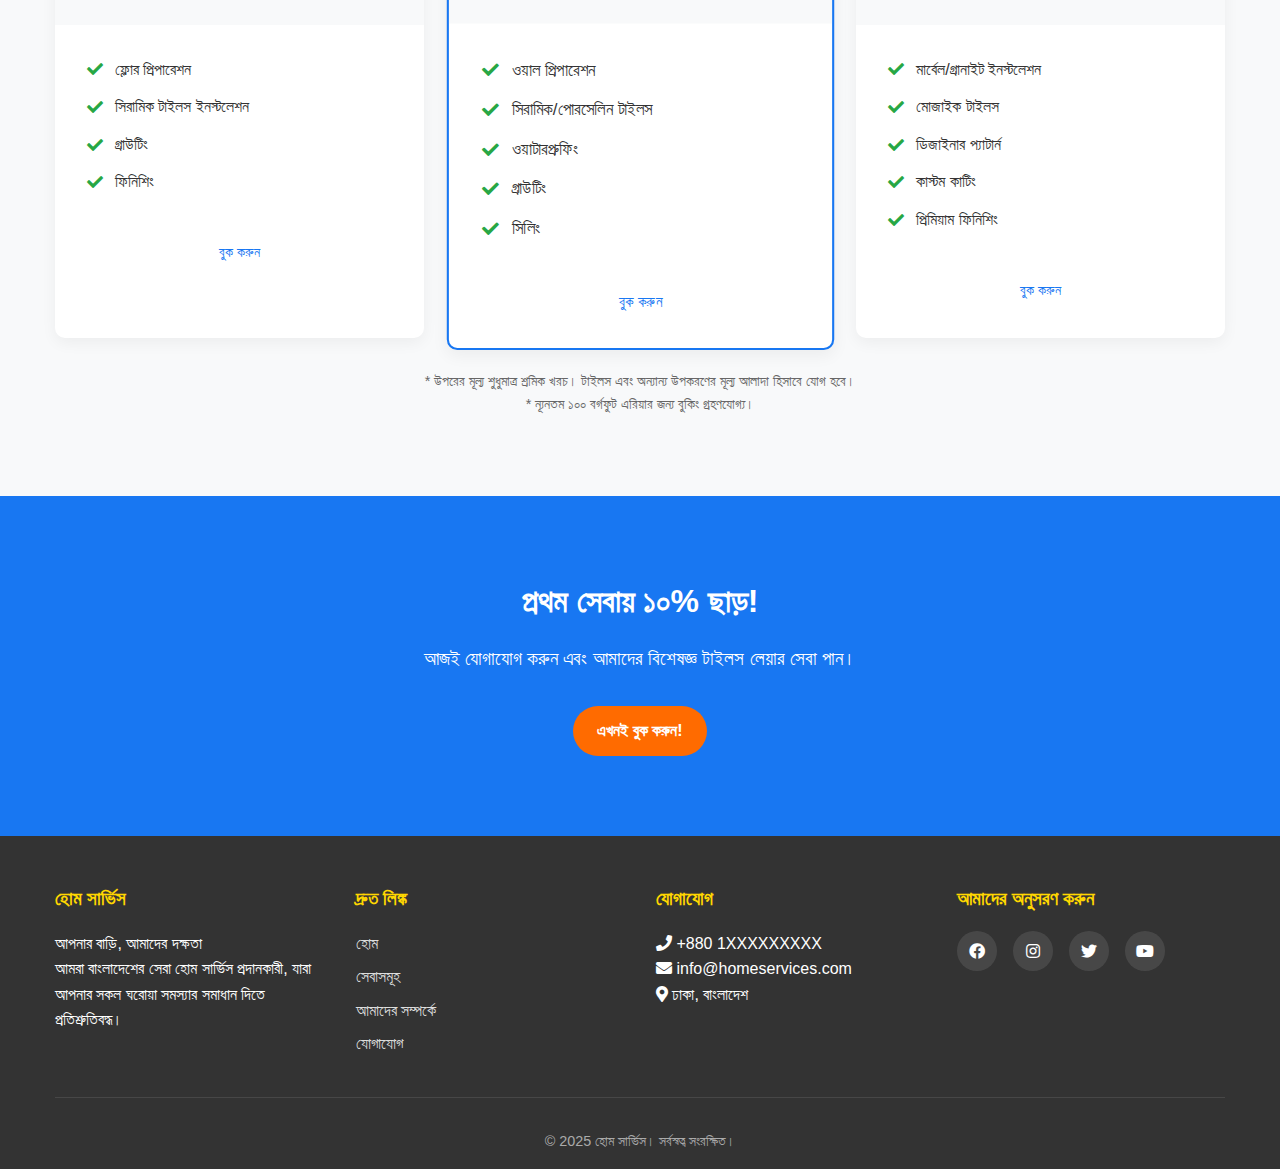
<file: tiles.html>
<!DOCTYPE html>
<html lang="bn">
<head>
    <meta charset="UTF-8">
    <meta name="viewport" content="width=device-width, initial-scale=1.0">
    <title>টাইলস লেয়ার - হোম সার্ভিস</title>
    <link rel="stylesheet" href="css/style.css">
    <link rel="stylesheet" href="css/additional.css">
    <link rel="stylesheet" href="https://cdnjs.cloudflare.com/ajax/libs/font-awesome/5.15.4/css/all.min.css">
</head>
<body>
    <header>
        <div class="container">
            <div class="logo">
                <h1>হোম সার্ভিস</h1>
            </div>
            <div class="mobile-nav-toggle">
                <i class="fas fa-bars"></i>
            </div>
            <nav>
                <ul>
                    <li><a href="index.html">হোম</a></li>
                    <li><a href="services.html">সেবাসমূহ</a></li>
                    <li><a href="about.html">আমাদের সম্পর্কে</a></li>
                    <li><a href="contact.html">যোগাযোগ</a></li>
                </ul>
            </nav>
        </div>
    </header>

    <section class="service-detail">
        <div class="container">
            <div class="service-detail-header">
                <h1>টাইলস লেয়ার</h1>
                <p>আপনার ঘরকে সাজান, টাইলসের সাথে!</p>
            </div>
            
            <div class="service-detail-content">
                <div class="service-detail-image">
                    <img src="images/WhatsApp Image 2025-04-05 at 9.21.29 PM.jpeg" alt="টাইলস লেয়ার">
                </div>
                <div class="service-detail-text">
                    <h2>বিশেষজ্ঞ টাইলস লেয়ার সেবা</h2>
                    <p>সুন্দর এবং টেকসই টাইলস স্থাপন, যেটি আপনার ঘরের সৌন্দর্য বৃদ্ধি করবে। আমাদের অভিজ্ঞ টাইলস লেয়াররা আপনার বাথরুম, রান্নাঘর, বারান্দা বা যেকোনো স্থানে সুন্দরভাবে টাইলস স্থাপন করে দেবে।</p>
                    <p>আমরা বিভিন্ন ধরনের টাইলস স্থাপনে দক্ষ, যেমন সিরামিক, পোরসেলিন, মার্বেল, গ্রানাইট, মোজাইক এবং আরও অনেক কিছু। আমরা নিশ্চিত করি যে প্রতিটি টাইল সঠিকভাবে স্থাপন করা হয়, যাতে এটি দীর্ঘদিন টিকে থাকে।</p>
                    
                    <div class="service-features">
                        <h3>আমাদের টাইলস লেয়ার সেবার বৈশিষ্ট্য:</h3>
                        <div class="feature-item">
                            <div class="feature-icon"><i class="fas fa-check-circle"></i></div>
                            <div>রেজিস্টার্ড এবং অভিজ্ঞ কর্মী</div>
                        </div>
                        <div class="feature-item">
                            <div class="feature-icon"><i class="fas fa-check-circle"></i></div>
                            <div>স্টাইলিশ ডিজাইন এবং এক্সপার্ট ম্যানপাওয়ার</div>
                        </div>
                        <div class="feature-item">
                            <div class="feature-icon"><i class="fas fa-check-circle"></i></div>
                            <div>উচ্চমানের উপকরণ ব্যবহার</div>
                        </div>
                        <div class="feature-item">
                            <div class="feature-icon"><i class="fas fa-check-circle"></i></div>
                            <div>সময়মত কাজ সম্পন্ন</div>
                        </div>
                        <div class="feature-item">
                            <div class="feature-icon"><i class="fas fa-check-circle"></i></div>
                            <div>১ বছরের ওয়ারেন্টি</div>
                        </div>
                    </div>
                    
                    <a href="contact.html" class="btn">এখনই বুক করুন!</a>
                </div>
            </div>
        </div>
    </section>
    
    <section class="service-pricing">
        <div class="container">
            <h2>আমাদের টাইলস লেয়ার সেবার মূল্য</h2>
            <div class="pricing-table">
                <div class="pricing-card">
                    <div class="pricing-header">
                        <h3>ফ্লোর টাইলিং</h3>
                        <div class="price">৳৬০/বর্গফুট</div>
                    </div>
                    <div class="pricing-features">
                        <ul>
                            <li><i class="fas fa-check"></i> ফ্লোর প্রিপারেশন</li>
                            <li><i class="fas fa-check"></i> সিরামিক টাইলস ইনস্টলেশন</li>
                            <li><i class="fas fa-check"></i> গ্রাউটিং</li>
                            <li><i class="fas fa-check"></i> ফিনিশিং</li>
                        </ul>
                    </div>
                    <div class="pricing-footer">
                        <a href="contact.html" class="btn-small">বুক করুন</a>
                    </div>
                </div>
                <div class="pricing-card featured">
                    <div class="pricing-header">
                        <h3>ওয়াল টাইলিং</h3>
                        <div class="price">৳৭০/বর্গফুট</div>
                    </div>
                    <div class="pricing-features">
                        <ul>
                            <li><i class="fas fa-check"></i> ওয়াল প্রিপারেশন</li>
                            <li><i class="fas fa-check"></i> সিরামিক/পোরসেলিন টাইলস</li>
                            <li><i class="fas fa-check"></i> ওয়াটারপ্রুফিং</li>
                            <li><i class="fas fa-check"></i> গ্রাউটিং</li>
                            <li><i class="fas fa-check"></i> সিলিং</li>
                        </ul>
                    </div>
                    <div class="pricing-footer">
                        <a href="contact.html" class="btn-small">বুক করুন</a>
                    </div>
                </div>
                <div class="pricing-card">
                    <div class="pricing-header">
                        <h3>স্পেশাল টাইলিং</h3>
                        <div class="price">৳১০০/বর্গফুট</div>
                    </div>
                    <div class="pricing-features">
                        <ul>
                            <li><i class="fas fa-check"></i> মার্বেল/গ্রানাইট ইনস্টলেশন</li>
                            <li><i class="fas fa-check"></i> মোজাইক টাইলস</li>
                            <li><i class="fas fa-check"></i> ডিজাইনার প্যাটার্ন</li>
                            <li><i class="fas fa-check"></i> কাস্টম কাটিং</li>
                            <li><i class="fas fa-check"></i> প্রিমিয়াম ফিনিশিং</li>
                        </ul>
                    </div>
                    <div class="pricing-footer">
                        <a href="contact.html" class="btn-small">বুক করুন</a>
                    </div>
                </div>
            </div>
            <div class="pricing-note">
                <p>* উপরের মূল্য শুধুমাত্র শ্রমিক খরচ। টাইলস এবং অন্যান্য উপকরণের মূল্য আলাদা হিসাবে যোগ হবে।</p>
                <p>* ন্যূনতম ১০০ বর্গফুট এরিয়ার জন্য বুকিং গ্রহণযোগ্য।</p>
            </div>
        </div>
    </section>

    <section class="cta">
        <div class="container">
            <h2>প্রথম সেবায় ১০% ছাড়!</h2>
            <p>আজই যোগাযোগ করুন এবং আমাদের বিশেষজ্ঞ টাইলস লেয়ার সেবা পান।</p>
            <a href="contact.html" class="btn">এখনই বুক করুন!</a>
        </div>
    </section>

    <footer>
        <div class="container">
            <div class="footer-content">
                <div class="footer-section">
                    <h3>হোম সার্ভিস</h3>
                    <p>আপনার বাড়ি, আমাদের দক্ষতা</p>
                    <p>আমরা বাংলাদেশের সেরা হোম সার্ভিস প্রদানকারী, যারা আপনার সকল ঘরোয়া সমস্যার সমাধান দিতে প্রতিশ্রুতিবদ্ধ।</p>
                </div>
                <div class="footer-section">
                    <h3>দ্রুত লিঙ্ক</h3>
                    <ul>
                        <li><a href="index.html">হোম</a></li>
                        <li><a href="services.html">সেবাসমূহ</a></li>
                        <li><a href="about.html">আমাদের সম্পর্কে</a></li>
                        <li><a href="contact.html">যোগাযোগ</a></li>
                    </ul>
                </div>
                <div class="footer-section">
                    <h3>যোগাযোগ</h3>
                    <p><i class="fas fa-phone"></i> +880 1XXXXXXXXX</p>
                    <p><i class="fas fa-envelope"></i> info@homeservices.com</p>
                    <p><i class="fas fa-map-marker-alt"></i> ঢাকা, বাংলাদেশ</p>
                </div>
                <div class="footer-section">
                    <h3>আমাদের অনুসরণ করুন</h3>
                    <div class="social-icons">
                        <a href="#"><i class="fab fa-facebook"></i></a>
                        <a href="#"><i class="fab fa-instagram"></i></a>
                        <a href="#"><i class="fab fa-twitter"></i></a>
                        <a href="#"><i class="fab fa-youtube"></i></a>
                    </div>
                </div>
            </div>
            <div class="copyright">
                &copy; 2025 হোম সার্ভিস। সর্বস্বত্ব সংরক্ষিত।
            </div>
        </div>
    </footer>

    <script src="js/script.js"></script>
</body>
</html>
</file>
<file: css/style.css>
/* Base styles */
* {
    margin: 0;
    padding: 0;
    box-sizing: border-box;
}

body {
    font-family: 'Hind Siliguri', 'Bangla', Arial, sans-serif;
    line-height: 1.6;
    color: #333;
    background-color: #f8f9fa;
}

.container {
    width: 100%;
    max-width: 1200px;
    margin: 0 auto;
    padding: 0 15px;
}

a {
    text-decoration: none;
    color: #1877F2;
}

ul {
    list-style: none;
}

img {
    max-width: 100%;
    height: auto;
}

/* Header */
header {
    background-color: #1877F2;
    color: white;
    padding: 1rem 0;
    position: sticky;
    top: 0;
    z-index: 1000;
    box-shadow: 0 2px 10px rgba(0, 0, 0, 0.1);
}

header .container {
    display: flex;
    justify-content: space-between;
    align-items: center;
}

.logo h1 {
    font-size: 1.5rem;
    font-weight: 700;
}

nav ul {
    display: flex;
}

nav ul li {
    margin-left: 1.5rem;
}

nav ul li a {
    color: white;
    font-weight: 500;
    transition: color 0.3s ease;
}

nav ul li a:hover, 
nav ul li a.active {
    color: #FFD700;
}

/* Hero Section */
.hero {
    padding: 5rem 0;
    text-align: center;
    color: white;
}

.hero h1 {
    font-size: 2.5rem;
    margin-bottom: 1rem;
}

.hero p {
    font-size: 1.2rem;
    margin-bottom: 1rem;
}

.hero .tagline {
    font-size: 1.5rem;
    margin-bottom: 2rem;
    font-weight: 500;
}

.btn {
    display: inline-block;
    background-color: #FF6B00;
    color: white;
    padding: 0.75rem 1.5rem;
    border-radius: 50px;
    font-weight: 600;
    transition: background-color 0.3s ease;
    border: none;
    cursor: pointer;
}

.btn:hover {
    background-color: #E05A00;
}

.btn-small {
    padding: 0.5rem 1rem;
    font-size: 0.9rem;
}

/* Services Section */
.services {
    padding: 5rem 0;
}

.services h2 {
    text-align: center;
    font-size: 2rem;
    margin-bottom: 3rem;
    color: #1877F2;
}

.service-grid {
    display: grid;
    grid-template-columns: repeat(auto-fit, minmax(300px, 1fr));
    gap: 2rem;
}

.service-card {
    background-color: white;
    border-radius: 10px;
    overflow: hidden;
    box-shadow: 0 5px 15px rgba(0, 0, 0, 0.05);
    transition: transform 0.3s ease, box-shadow 0.3s ease;
    padding: 2rem;
    text-align: center;
}

.service-card:hover {
    transform: translateY(-10px);
    box-shadow: 0 15px 30px rgba(0, 0, 0, 0.1);
}

.service-icon {
    font-size: 3rem;
    color: #1877F2;
    margin-bottom: 1rem;
}

.service-card h3 {
    font-size: 1.5rem;
    margin-bottom: 1rem;
    color: #333;
}

.service-card p {
    margin-bottom: 1.5rem;
    color: #666;
}

/* Testimonials Section */
.testimonials {
    padding: 5rem 0;
    background-color: #f8f9fa;
}

.testimonials h2 {
    text-align: center;
    font-size: 2rem;
    margin-bottom: 3rem;
    color: #1877F2;
}

.testimonial-grid {
    display: grid;
    grid-template-columns: repeat(auto-fit, minmax(300px, 1fr));
    gap: 2rem;
}

.testimonial {
    background-color: white;
    padding: 2rem;
    border-radius: 10px;
    box-shadow: 0 5px 15px rgba(0, 0, 0, 0.05);
}

.stars {
    color: #FFD700;
    font-size: 1.2rem;
    margin-bottom: 1rem;
}

.testimonial p {
    font-style: italic;
    margin-bottom: 1rem;
}

.client {
    font-weight: 600;
    color: #1877F2;
}

/* CTA Section */
.cta {
    padding: 5rem 0;
    background-color: #1877F2;
    color: white;
    text-align: center;
}

.cta h2 {
    font-size: 2rem;
    margin-bottom: 1rem;
}

.cta p {
    font-size: 1.2rem;
    margin-bottom: 2rem;
}

/* Footer */
footer {
    background-color: #333;
    color: white;
    padding: 3rem 0 1rem;
}

.footer-content {
    display: grid;
    grid-template-columns: repeat(auto-fit, minmax(200px, 1fr));
    gap: 2rem;
    margin-bottom: 2rem;
}

.footer-section h3 {
    font-size: 1.2rem;
    margin-bottom: 1rem;
    color: #FFD700;
}

.footer-section ul li {
    margin-bottom: 0.5rem;
}

.footer-section ul li a {
    color: #ddd;
    transition: color 0.3s ease;
}

.footer-section ul li a:hover {
    color: white;
}

.social-icons {
    display: flex;
    gap: 1rem;
    margin-top: 1rem;
}

.social-icons a {
    display: inline-flex;
    align-items: center;
    justify-content: center;
    width: 40px;
    height: 40px;
    background-color: rgba(255, 255, 255, 0.1);
    border-radius: 50%;
    color: white;
    transition: background-color 0.3s ease;
}

.social-icons a:hover {
    background-color: #1877F2;
}

.copyright {
    text-align: center;
    padding-top: 2rem;
    border-top: 1px solid rgba(255, 255, 255, 0.1);
    font-size: 0.9rem;
    color: #aaa;
}

/* Service Detail Page */
.service-detail {
    padding: 5rem 0;
}

.service-detail-header {
    text-align: center;
    margin-bottom: 3rem;
}

.service-detail-header h1 {
    font-size: 2.5rem;
    color: #1877F2;
    margin-bottom: 1rem;
}

.service-detail-content {
    display: grid;
    grid-template-columns: 1fr;
    gap: 2rem;
}

.service-detail-image img {
    border-radius: 10px;
    box-shadow: 0 5px 15px rgba(0, 0, 0, 0.1);
}

.service-detail-text h2 {
    font-size: 1.8rem;
    color: #333;
    margin-bottom: 1rem;
}

.service-detail-text p {
    margin-bottom: 1.5rem;
}

.service-features {
    margin: 2rem 0;
}

.service-features h3 {
    margin-bottom: 1rem;
    color: #1877F2;
}

.feature-item {
    display: flex;
    align-items: center;
    margin-bottom: 0.75rem;
}

.feature-icon {
    color: #28a745;
    margin-right: 0.75rem;
}

/* Service Pricing */
.service-pricing {
    padding: 5rem 0;
    background-color: #f8f9fa;
}

.service-pricing h2 {
    text-align: center;
    font-size: 2rem;
    margin-bottom: 3rem;
    color: #1877F2;
}

.pricing-table {
    display: grid;
    grid-template-columns: repeat(auto-fit, minmax(280px, 1fr));
    gap: 2rem;
}

.pricing-card {
    background-color: white;
    border-radius: 10px;
    overflow: hidden;
    box-shadow: 0 5px 15px rgba(0, 0, 0, 0.05);
    transition: transform 0.3s ease;
}

.pricing-card:hover {
    transform: translateY(-10px);
}

.pricing-card.featured {
    border: 2px solid #1877F2;
    transform: scale(1.05);
}

.pricing-card.featured:hover {
    transform: scale(1.05) translateY(-10px);
}

.pricing-header {
    padding: 2rem;
    background-color: #f8f9fa;
    text-align: center;
}

.pricing-header h3 {
    font-size: 1.5rem;
    margin-bottom: 1rem;
    color: #333;
}

.price {
    font-size: 2rem;
    font-weight: 700;
    color: #1877F2;
}

.pricing-features {
    padding: 2rem;
}

.pricing-features ul li {
    margin-bottom: 0.75rem;
    display: flex;
    align-items: center;
}

.pricing-features ul li i {
    color: #28a745;
    margin-right: 0.75rem;
}

.pricing-footer {
    padding: 0 2rem 2rem;
    text-align: center;
}

.pricing-note {
    margin-top: 2rem;
    text-align: center;
    color: #666;
    font-size: 0.9rem;
}

/* Page Header */
.page-header {
    background-color: #1877F2;
    color: white;
    padding: 3rem 0;
    text-align: center;
}

.page-header h1 {
    font-size: 2.5rem;
    margin-bottom: 1rem;
}

/* Map Section */
.map-section {
    padding: 5rem 0;
}

.map-section h2 {
    text-align: center;
    font-size: 2rem;
    margin-bottom: 2rem;
    color: #1877F2;
}

.map-container {
    border-radius: 10px;
    overflow: hidden;
    box-shadow: 0 5px 15px rgba(0, 0, 0, 0.1);
}

/* Mobile Responsive Styles */
@media (max-width: 768px) {
    .mobile-nav-toggle {
        display: block;
        font-size: 1.5rem;
        cursor: pointer;
    }
    
    nav {
        position: absolute;
        top: 100%;
        left: 0;
        width: 100%;
        background-color: #1877F2;
        padding: 1rem;
        box-shadow: 0 5px 10px rgba(0, 0, 0, 0.1);
        display: none;
    }
    
    nav.active {
        display: block;
    }
    
    nav ul {
        flex-direction: column;
    }
    
    nav ul li {
        margin: 0 0 1rem 0;
    }
    
    .hero h1 {
        font-size: 2rem;
    }
    
    .hero p, .hero .tagline {
        font-size: 1rem;
    }
    
    .service-detail-content {
        grid-template-columns: 1fr;
    }
    
    .pricing-card.featured {
        transform: scale(1);
    }
    
    .pricing-card.featured:hover {
        transform: translateY(-10px);
    }
    
    .contact-grid {
        grid-template-columns: 1fr;
    }
}

@media (min-width: 769px) {
    .service-detail-content {
        grid-template-columns: 1fr 1fr;
    }
    
    .mobile-nav-toggle {
        display: none;
    }
}

@media (max-width: 480px) {
    .btn {
        padding: 0.6rem 1.2rem;
        font-size: 0.9rem;
    }
    
    .services h2, 
    .testimonials h2, 
    .cta h2, 
    .service-pricing h2,
    .page-header h1 {
        font-size: 1.5rem;
    }
    
    .service-card h3 {
        font-size: 1.2rem;
    }
    
    .price {
        font-size: 1.5rem;
    }
    
    .footer-content {
        grid-template-columns: 1fr;
    }
}
</file>
<file: css/additional.css>
.features-grid {
    display: grid;
    grid-template-columns: repeat(auto-fit, minmax(250px, 1fr));
    gap: 2rem;
    margin-top: 3rem;
}

.feature-item {
    display: flex;
    align-items: flex-start;
    background-color: white;
    padding: 1.5rem;
    border-radius: 10px;
    box-shadow: 0 5px 15px rgba(0, 0, 0, 0.05);
    transition: all 0.3s ease;
}

.feature-item:hover {
    transform: translateY(-5px);
    box-shadow: 0 10px 25px rgba(0, 0, 0, 0.1);
}

.feature-icon {
    color: #1877F2;
    font-size: 2rem;
    margin-right: 1rem;
    min-width: 40px;
}

.feature-text h3 {
    margin-bottom: 0.5rem;
    color: #333;
}

.why-choose-us {
    padding: 5rem 0;
    background-color: #f8f9fa;
}

.why-choose-us h2 {
    text-align: center;
    font-size: 2rem;
    margin-bottom: 1rem;
    color: #1877F2;
}

.faq {
    padding: 5rem 0;
    background-color: white;
}

.faq h2 {
    text-align: center;
    font-size: 2rem;
    margin-bottom: 3rem;
    color: #1877F2;
}

.faq-list {
    max-width: 800px;
    margin: 0 auto;
}

.faq-item {
    margin-bottom: 1.5rem;
    border: 1px solid #eee;
    border-radius: 10px;
    overflow: hidden;
}

.faq-question {
    padding: 1.5rem;
    background-color: #f8f9fa;
    cursor: pointer;
    display: flex;
    justify-content: space-between;
    align-items: center;
}

.faq-question h3 {
    margin: 0;
    font-size: 1.1rem;
    color: #333;
}

.faq-toggle {
    color: #1877F2;
}

.faq-answer {
    padding: 0 1.5rem;
    max-height: 0;
    overflow: hidden;
    transition: max-height 0.3s ease;
}

.faq-answer p {
    padding: 1rem 0;
}
</file>
